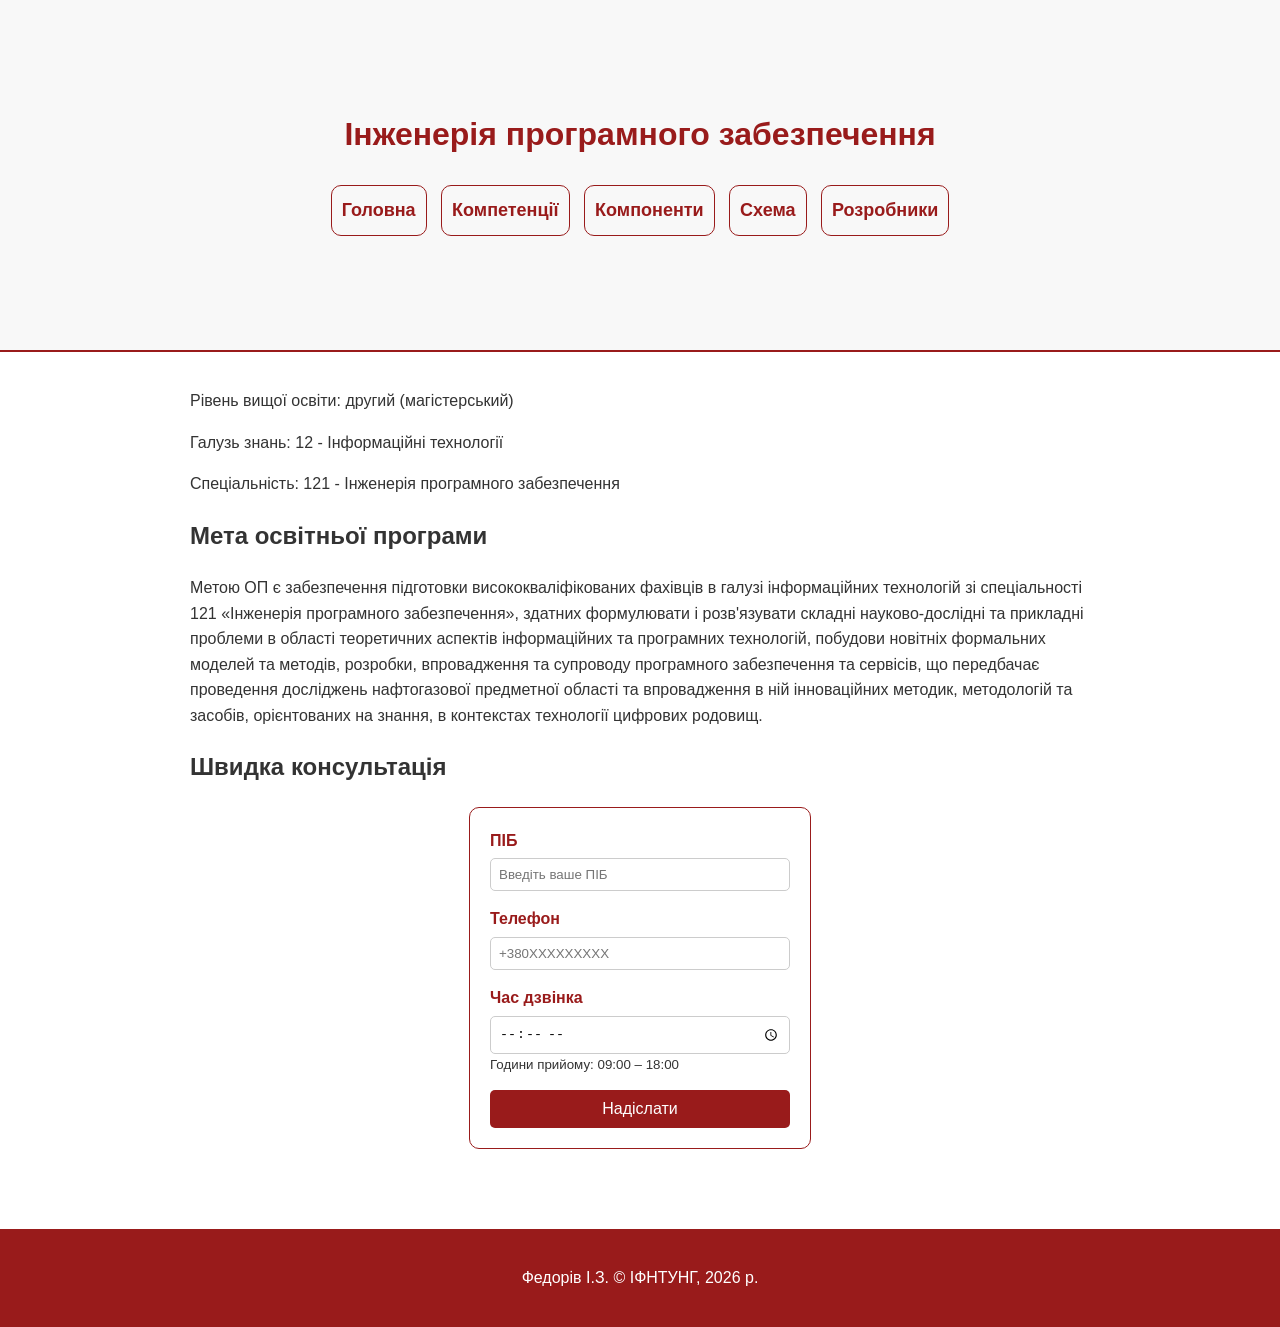
<file: lab4/index.html>
<!DOCTYPE html>
<html>
<head>
    
    <meta charset="utf-8"/>
    <title>Лабораторна робота 4</title>
    <link rel="stylesheet" href="assets/style.css">
</head>
<body>
    <header>
        <h1>Інженерія програмного забезпечення</h1>
        <nav>
            <ul class="navigation">
               <li><a href="./index.html">Головна</a></li>
                <li><a href="./competencies.html">Компетенції</a></li>
                <li><a href="./components.html">Компоненти</a></li>
                <li><a href="./graph.html">Схема</a></li>
                <li><a href="./team.html">Розробники</a></li>
            </ul>
        </nav>
    </header>
    <main class="container">
        <p class="subtitle">Рівень вищої освіти: другий (магістерський)</p>
        <p class="subtitle">Галузь знань: 12 - Інформаційні технології</p>
        <p class="subtitle">Спеціальність: 121 - Інженерія програмного забезпечення</p>

        <h2 id="meta">Мета освітньої програми</h2>
        <p>Метою ОП є забезпечення підготовки висококваліфікованих фахівців в галузі інформаційних технологій зі спеціальності 121 «Інженерія програмного забезпечення», здатних формулювати і розв'язувати складні науково-дослідні та прикладні проблеми в області теоретичних аспектів інформаційних та програмних технологій, побудови новітніх формальних моделей та методів, розробки, впровадження та супроводу програмного забезпечення та сервісів, що передбачає проведення досліджень нафтогазової предметної області та впровадження в ній інноваційних методик, методологій та засобів, орієнтованих на знання, в контекстах технології цифрових родовищ.</p>

        <h2>Швидка консультація</h2>
        <form class="contact-form">
            <div class="form-group">
                <label for="pib">ПІБ</label>
                <input type="text" id="pib" name="pib" placeholder="Введіть ваше ПІБ" required>
            </div>
            <div class="form-group">
                <label for="phone">Телефон</label>
                <input type="tel" id="phone" name="phone" placeholder="+380XXXXXXXXX"
                    pattern="\+380[0-9]{9}" title="Формат: +380XXXXXXXXX" required>
            </div>
            <div class="form-group">
                <label for="calltime">Час дзвінка</label>
                <input type="time" id="calltime" name="calltime" min="09:00" max="18:00" required>
                <small>Години прийому: 09:00 – 18:00</small>
            </div>
            <button type="submit">Надіслати</button>
        </form>
    </main>

    <footer>
        <p>Федорів І.З. © ІФНТУНГ, 2026 р.</p>
    </footer>

</body>
</html>
</file>
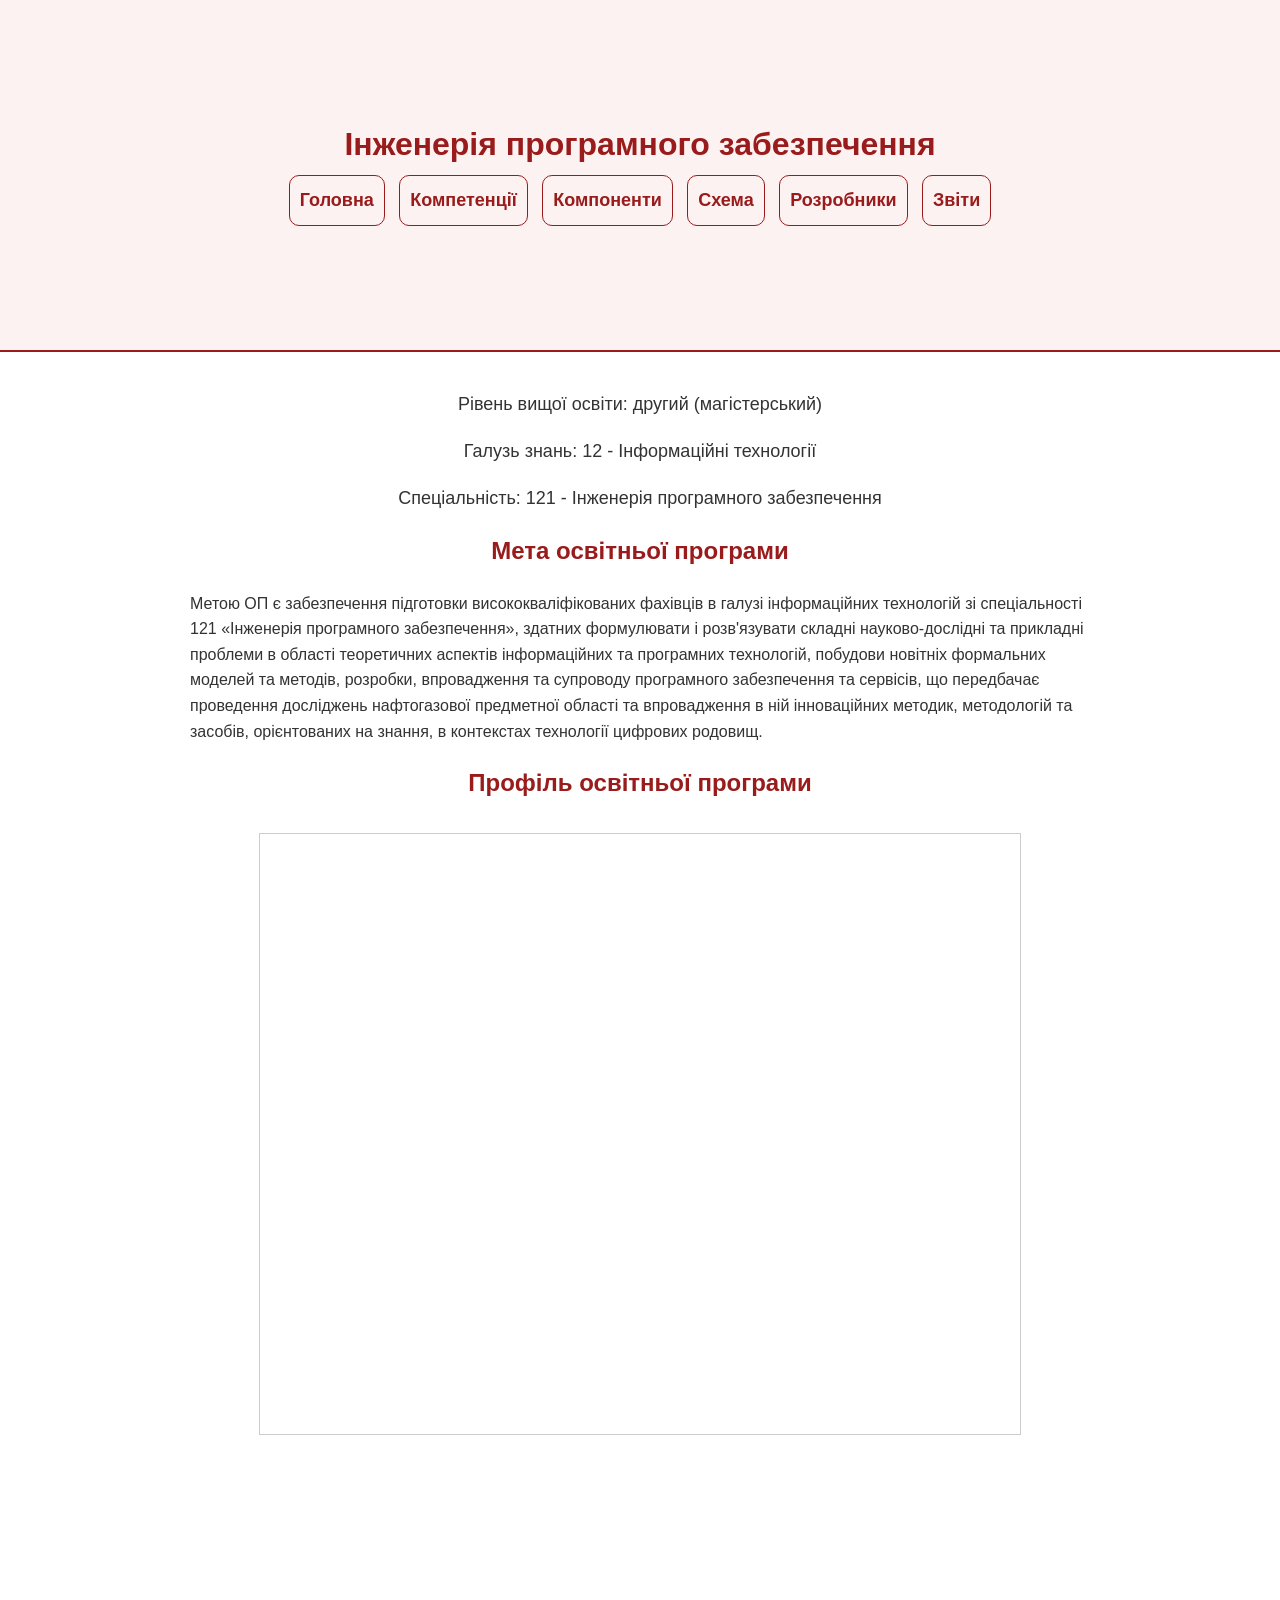
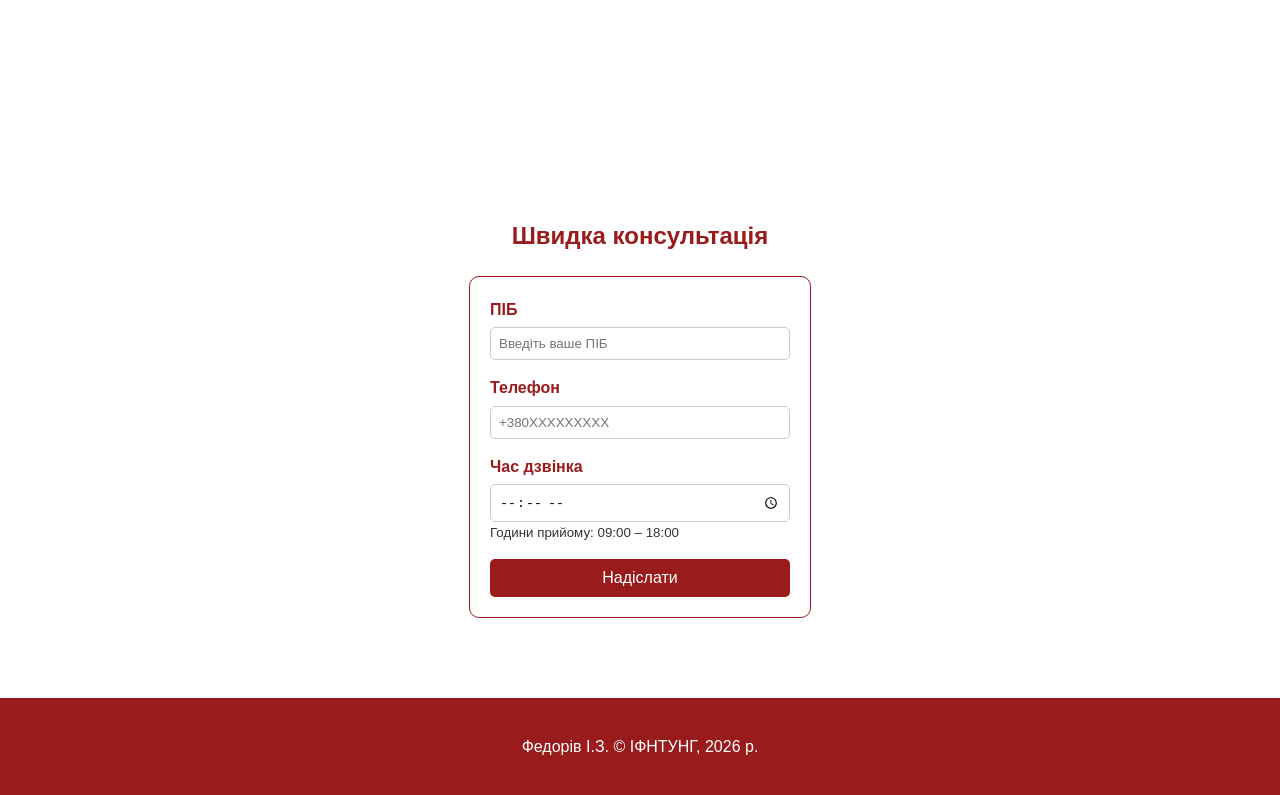
<file: lab5/index.html>
<!DOCTYPE html>
<html>
<head>
    <meta charset="utf-8"/>
    <title>Лабораторна робота 5</title>
    <link rel="stylesheet" href="./assets/style.css">
</head>
<body>
    <header>
        <h1>Інженерія програмного забезпечення</h1>
        <nav>
            <ul class="navigation">
                <li><a href="./index.html">Головна</a></li>
                <li><a href="./competencies.html">Компетенції</a></li>
                <li><a href="./components.html">Компоненти</a></li>
                <li><a href="./graph.html">Схема</a></li>
                <li><a href="./team.html">Розробники</a></li>
                <li><a href="./reports.html">Звіти</a></li>
            </ul>
        </nav>
    </header>
    <main class="container">
        <p class="subtitle">Рівень вищої освіти: другий (магістерський)</p>
        <p class="subtitle">Галузь знань: 12 - Інформаційні технології</p>
        <p class="subtitle">Спеціальність: 121 - Інженерія програмного забезпечення</p>
        <h2 id="meta">Мета освітньої програми</h2>
        <p>Метою ОП є забезпечення підготовки висококваліфікованих фахівців в галузі інформаційних технологій зі спеціальності 121 «Інженерія програмного забезпечення», здатних формулювати і розв'язувати складні науково-дослідні та прикладні проблеми в області теоретичних аспектів інформаційних та програмних технологій, побудови новітніх формальних моделей та методів, розробки, впровадження та супроводу програмного забезпечення та сервісів, що передбачає проведення досліджень нафтогазової предметної області та впровадження в ній інноваційних методик, методологій та засобів, орієнтованих на знання, в контекстах технології цифрових родовищ.</p>
        <h2>Профіль освітньої програми</h2>
        <div class="frame-container">
            <iframe class="frame"
                src="https://drive.google.com/file/d/1exKYX_iMsE10HSFc_SgMNmQdQeIf2hjn/preview"
                description="Профіль освітньої програми ІПЗ">
            </iframe>
        </div>
        <div class="frame-container">
            <iframe width="560" height="315" src="https://www.youtube.com/embed/bVwK8GilNeQ?si=zjGofmvi5b62P3HE " title="YouTube video player" frameborder="0" allow="accelerometer; autoplay; clipboard-write; encrypted-media; gyroscope; picture-in-picture; web-share" referrerpolicy="strict-origin-when-cross-origin" allowfullscreen></iframe>                           
        </div>
        <h2>Швидка консультація</h2>
        <form class="contact-form">
            <div class="form-group">
                <label for="pib">ПІБ</label>
                <input type="text" id="pib" name="pib" placeholder="Введіть ваше ПІБ" required>
            </div>
            <div class="form-group">
                <label for="phone">Телефон</label>
                <input type="tel" id="phone" name="phone" placeholder="+380XXXXXXXXX"
                    pattern="\+380[0-9]{9}" title="Формат: +380XXXXXXXXX" required>
            </div>
            <div class="form-group">
                <label for="calltime">Час дзвінка</label>
                <input type="time" id="calltime" name="calltime" min="09:00" max="18:00" required>
                <small>Години прийому: 09:00 – 18:00</small>
            </div>
            <button type="submit">Надіслати</button>
        </form>
    </main>
    <footer>
        <p>Федорів І.З. © ІФНТУНГ, 2026 р.</p>
    </footer>
</body>
</html>
</file>
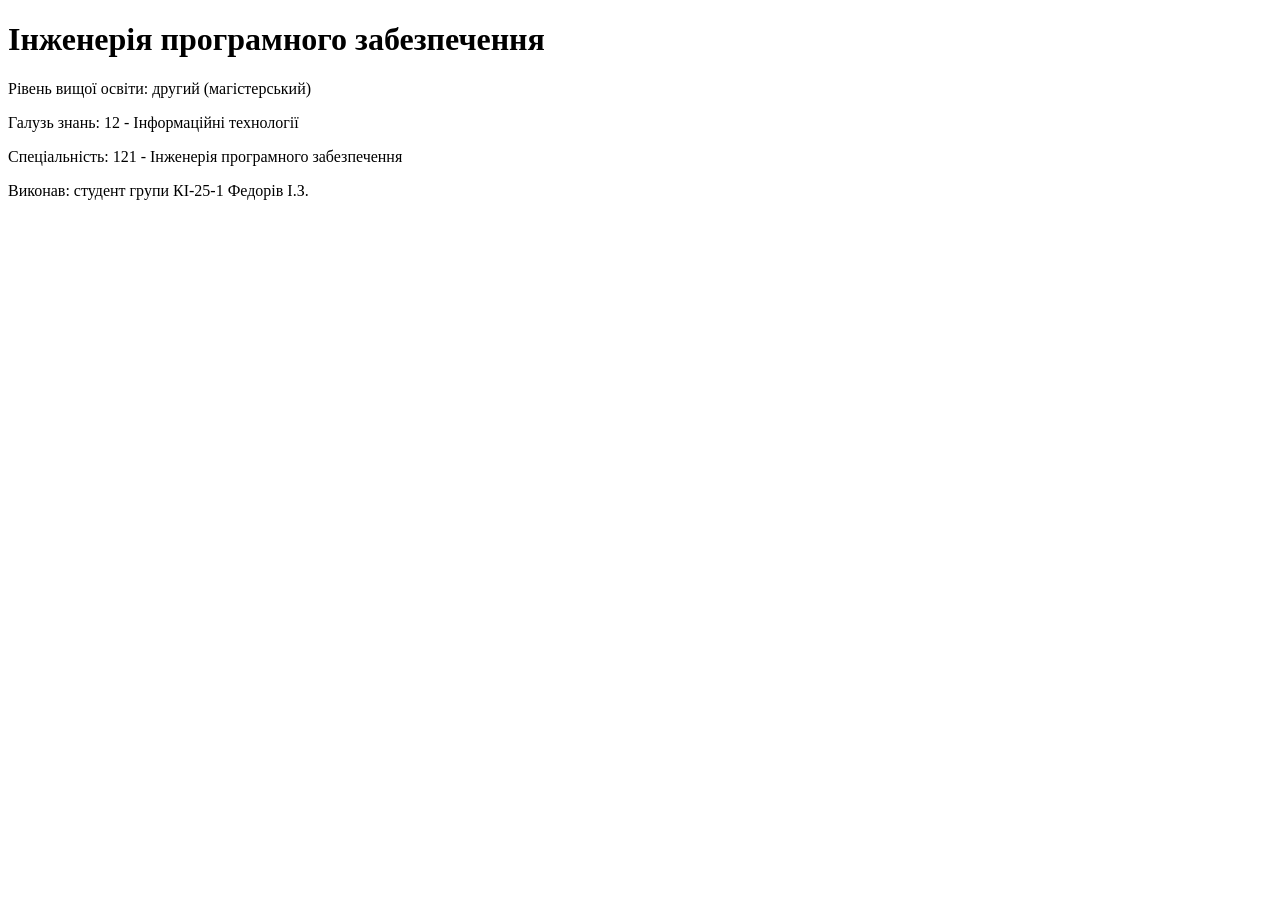
<file: lab1/lab.1.html>
<!DOCTYPE html>
<html>
    <head>
        <title>Лабораторна робота №1</title>
        <meta charset="utf-8"/>
    </head>
    <body>
        <h1>Інженерія програмного забезпечення</h1>
        <p>Рівень вищої освіти: другий (магістерський)</p>
        <p>Галузь знань: 12 - Інформаційні технології</p>
        <p>Спеціальність: 121 - Інженерія програмного забезпечення</p>
        <p>Виконав: студент групи КІ-25-1 Федорів І.З. </p>
    </body>
</html>
</file>
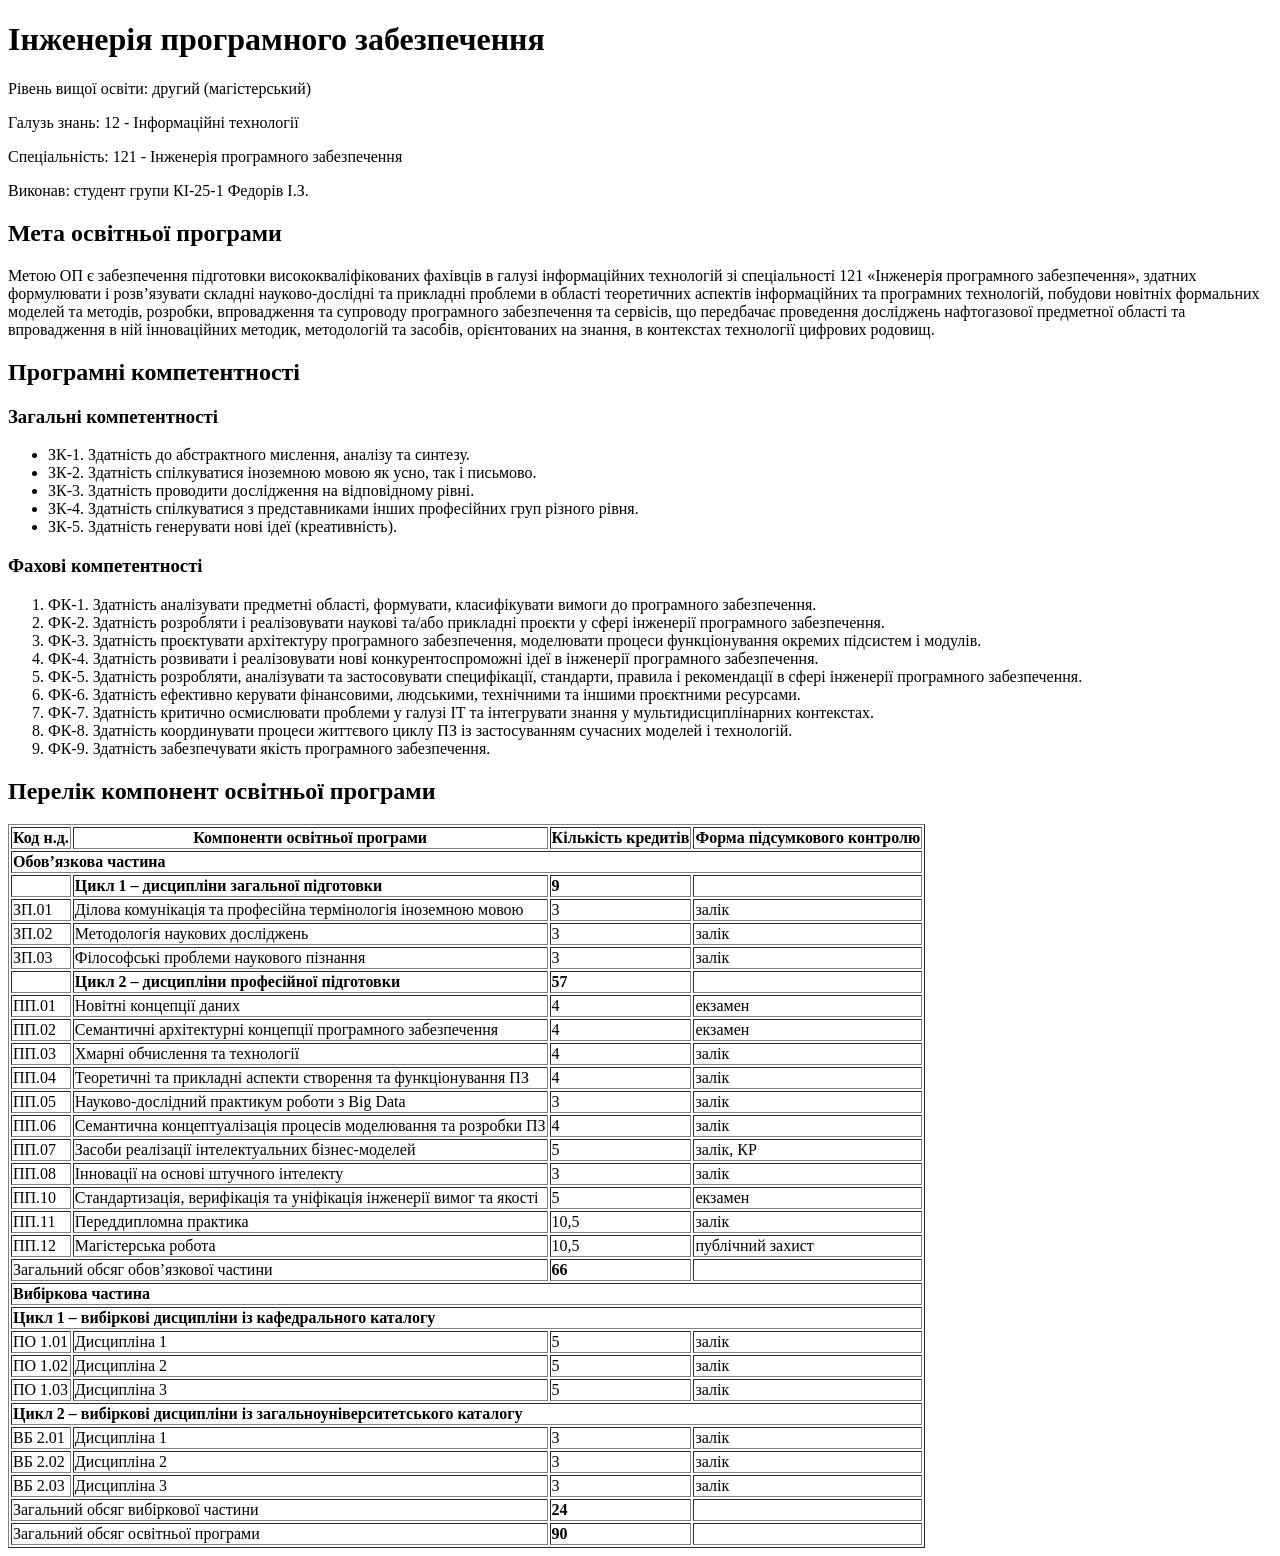
<file: lab2/lab.2.html>
<!DOCTYPE html>
<html>
    <head>
        <title>Лабораторна робота №2</title>
        <meta charset="utf-8"/>
    </head>
    <body>
        <h1>Інженерія програмного забезпечення</h1>
        <p>Рівень вищої освіти: другий (магістерський)</p>
        <p>Галузь знань: 12 - Інформаційні технології</p>
        <p>Спеціальність: 121 - Інженерія програмного забезпечення</p>
        <p>Виконав: студент групи КІ-25-1 Федорів І.З.</p>
    <h2>Мета освітньої програми</h2>
    <p>Метою ОП є забезпечення підготовки висококваліфікованих фахівців в галузі інформаційних технологій зі спеціальності 121 «Інженерія програмного забезпечення», здатних формулювати і розв’язувати складні науково-дослідні та прикладні проблеми в області теоретичних аспектів інформаційних та програмних технологій, побудови новітніх формальних моделей та методів, розробки, впровадження та супроводу програмного забезпечення та сервісів, що передбачає проведення досліджень нафтогазової предметної області та впровадження в ній інноваційних методик, методологій та засобів, орієнтованих на знання, в контекстах технології цифрових родовищ.</p>

    <h2>Програмні компетентності</h2>
    <h3>Загальні компетентності</h3>
    <ul>
        <li>ЗК-1. Здатність до абстрактного мислення, аналізу та синтезу.</li>
        <li>ЗК-2. Здатність спілкуватися іноземною мовою як усно, так і письмово.</li>
        <li>ЗК-3. Здатність проводити дослідження на відповідному рівні.</li>
        <li>ЗК-4. Здатність спілкуватися з представниками інших професійних груп різного рівня.</li>
        <li>ЗК-5. Здатність генерувати нові ідеї (креативність).</li>
    </ul>

    <h3>Фахові компетентності</h3>
    <ol>
        <li>ФК-1. Здатність аналізувати предметні області, формувати, класифікувати вимоги до програмного забезпечення.</li>
        <li>ФК-2. Здатність розробляти і реалізовувати наукові та/або прикладні проєкти у сфері інженерії програмного забезпечення.</li>
        <li>ФК-3. Здатність проєктувати архітектуру програмного забезпечення, моделювати процеси функціонування окремих підсистем і модулів.</li>
        <li>ФК-4. Здатність розвивати і реалізовувати нові конкурентоспроможні ідеї в інженерії програмного забезпечення.</li>
        <li>ФК-5. Здатність розробляти, аналізувати та застосовувати специфікації, стандарти, правила і рекомендації в сфері інженерії програмного забезпечення.</li>
        <li>ФК-6. Здатність ефективно керувати фінансовими, людськими, технічними та іншими проєктними ресурсами.</li>
        <li>ФК-7. Здатність критично осмислювати проблеми у галузі ІТ та інтегрувати знання у мультидисциплінарних контекстах.</li>
        <li>ФК-8. Здатність координувати процеси життєвого циклу ПЗ із застосуванням сучасних моделей і технологій.</li>
        <li>ФК-9. Здатність забезпечувати якість програмного забезпечення.</li>
    </ol>

    <h2>Перелік компонент освітньої програми</h2>
    <table border="1">
        <tr>
            <th>Код н.д.</th>
            <th>Компоненти освітньої програми</th>
            <th>Кількість кредитів</th>
            <th>Форма підсумкового контролю</th>
        </tr>
        <tr><td colspan="4"><b>Обов’язкова частина</b></td></tr>
        <tr>
            <td></td>
            <td><b>Цикл 1 – дисципліни загальної підготовки</b></td>
            <td><b>9</b></td>
            <td></td>
        </tr>
        <tr>
            <td>ЗП.01</td>
            <td>Ділова комунікація та професійна термінологія іноземною мовою</td>
            <td>3</td>
            <td>залік</td>
        </tr>
        <tr>
            <td>ЗП.02</td>
            <td>Методологія наукових досліджень</td>
            <td>3</td>
            <td>залік</td>
        </tr>
        <tr>
            <td>ЗП.03</td>
            <td>Філософські проблеми наукового пізнання</td>
            <td>3</td>
            <td>залік</td>
        </tr>
        <tr>
            <td></td>
            <td><b>Цикл 2 – дисципліни професійної підготовки</b></td>
            <td><b>57</b></td>
            <td></td>
        </tr>
        <tr>
            <td>ПП.01</td>
            <td>Новітні концепції даних</td>
            <td>4</td>
            <td>екзамен</td>
        </tr>
        <tr>
            <td>ПП.02</td>
            <td>Семантичні архітектурні концепції програмного забезпечення</td>
            <td>4</td>
            <td>екзамен</td>
        </tr>
        <tr>
            <td>ПП.03</td>
            <td>Хмарні обчислення та технології</td>
            <td>4</td>
            <td>залік</td>
        </tr>
        <tr>
            <td>ПП.04</td>
            <td>Теоретичні та прикладні аспекти створення та функціонування ПЗ</td>
            <td>4</td>
            <td>залік</td>
        </tr>
        <tr>
            <td>ПП.05</td>
            <td>Науково-дослідний практикум роботи з Big Data</td>
            <td>3</td>
            <td>залік</td>
        </tr>
        <tr>
            <td>ПП.06</td>
            <td>Семантична концептуалізація процесів моделювання та розробки ПЗ</td>
            <td>4</td>
            <td>залік</td>
        </tr>
        <tr>
            <td>ПП.07</td>
            <td>Засоби реалізації інтелектуальних бізнес-моделей</td>
            <td>5</td>
            <td>залік, КР</td>
        </tr>
        <tr>
            <td>ПП.08</td>
            <td>Інновації на основі штучного інтелекту</td>
            <td>3</td>
            <td>залік</td>
        </tr>
        <tr>
            <td>ПП.10</td>
            <td>Стандартизація, верифікація та уніфікація інженерії вимог та якості</td>
            <td>5</td>
            <td>екзамен</td>
        </tr>
        <tr>
            <td>ПП.11</td>
            <td>Переддипломна практика</td>
            <td>10,5</td>
            <td>залік</td>
        </tr>
        <tr>
            <td>ПП.12</td>
            <td>Магістерська робота</td>
            <td>10,5</td>
            <td>публічний захист</td>
        </tr>
        <tr>
            <td colspan="2">Загальний обсяг обов’язкової частини
                                <td><b>66</b></td>
                <td></td>
            </tr>
            <tr><td colspan="4"><b>Вибіркова частина</b></td></tr>
            <tr><td colspan="4"><b>Цикл 1 – вибіркові дисципліни із кафедрального каталогу</b></td></tr>
            <tr>
                <td>ПО 1.01</td>
                <td>Дисципліна 1</td>
                <td>5</td>
                <td>залік</td>
            </tr>
            <tr>
                <td>ПО 1.02</td>
                <td>Дисципліна 2</td>
                <td>5</td>
                <td>залік</td>
            </tr>
            <tr>
                <td>ПО 1.03</td>
                <td>Дисципліна 3</td>
                <td>5</td>
                <td>залік</td>
            </tr>
            <tr><td colspan="4"><b>Цикл 2 – вибіркові дисципліни із загальноуніверситетського каталогу</b></td></tr>
            <tr>
                <td>ВБ 2.01</td>
                <td>Дисципліна 1</td>
                <td>3</td>
                <td>залік</td>
            </tr>
            <tr>
                <td>ВБ 2.02</td>
                <td>Дисципліна 2</td>
                <td>3</td>
                <td>залік</td>
            </tr>
            <tr>
                <td>ВБ 2.03</td>
                <td>Дисципліна 3</td>
                <td>3</td>
                <td>залік</td>
            </tr>
            <tr>
                <td colspan="2">Загальний обсяг вибіркової частини</td>
                <td><b>24</b></td>
                <td></td>
            </tr>
            <tr>
                <td colspan="2">Загальний обсяг освітньої програми</td>
                <td><b>90</b></td>
                <td></td>
            </tr>
        </table>
    </body>
</html>
</file>
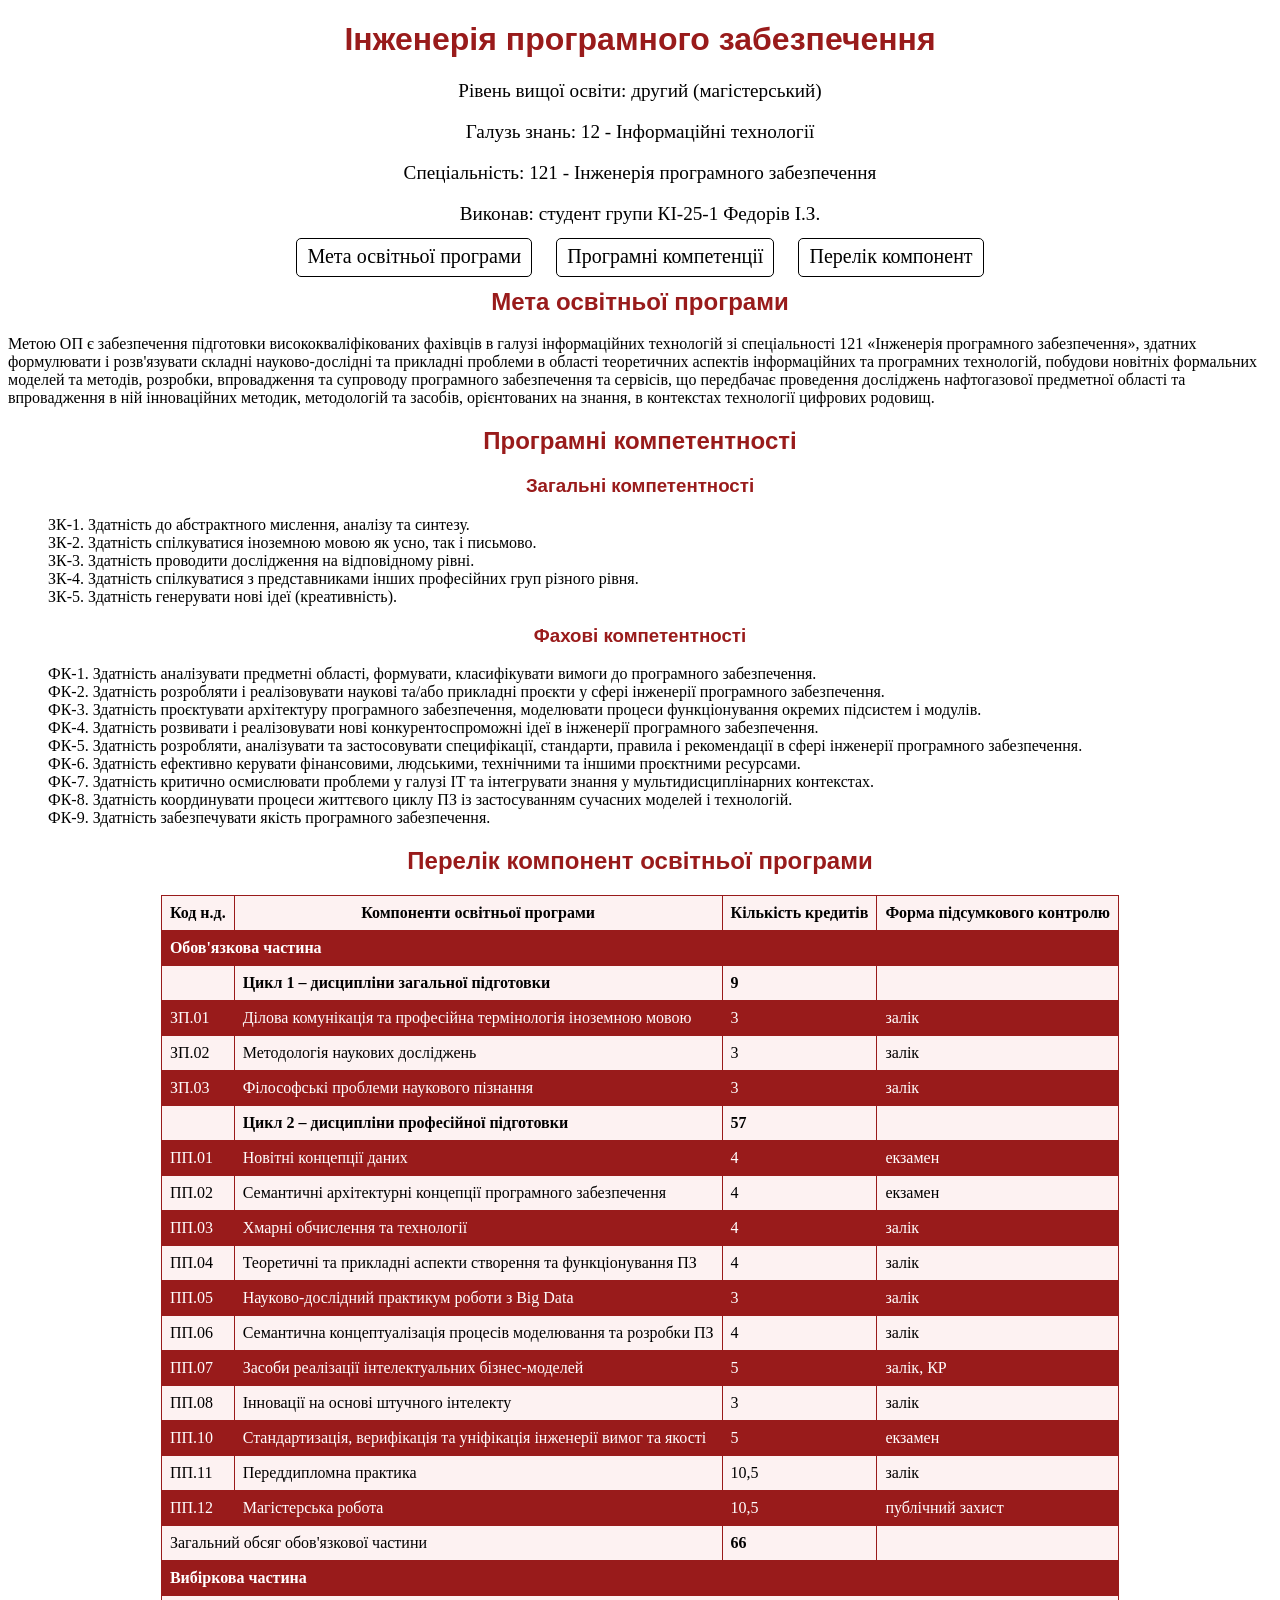
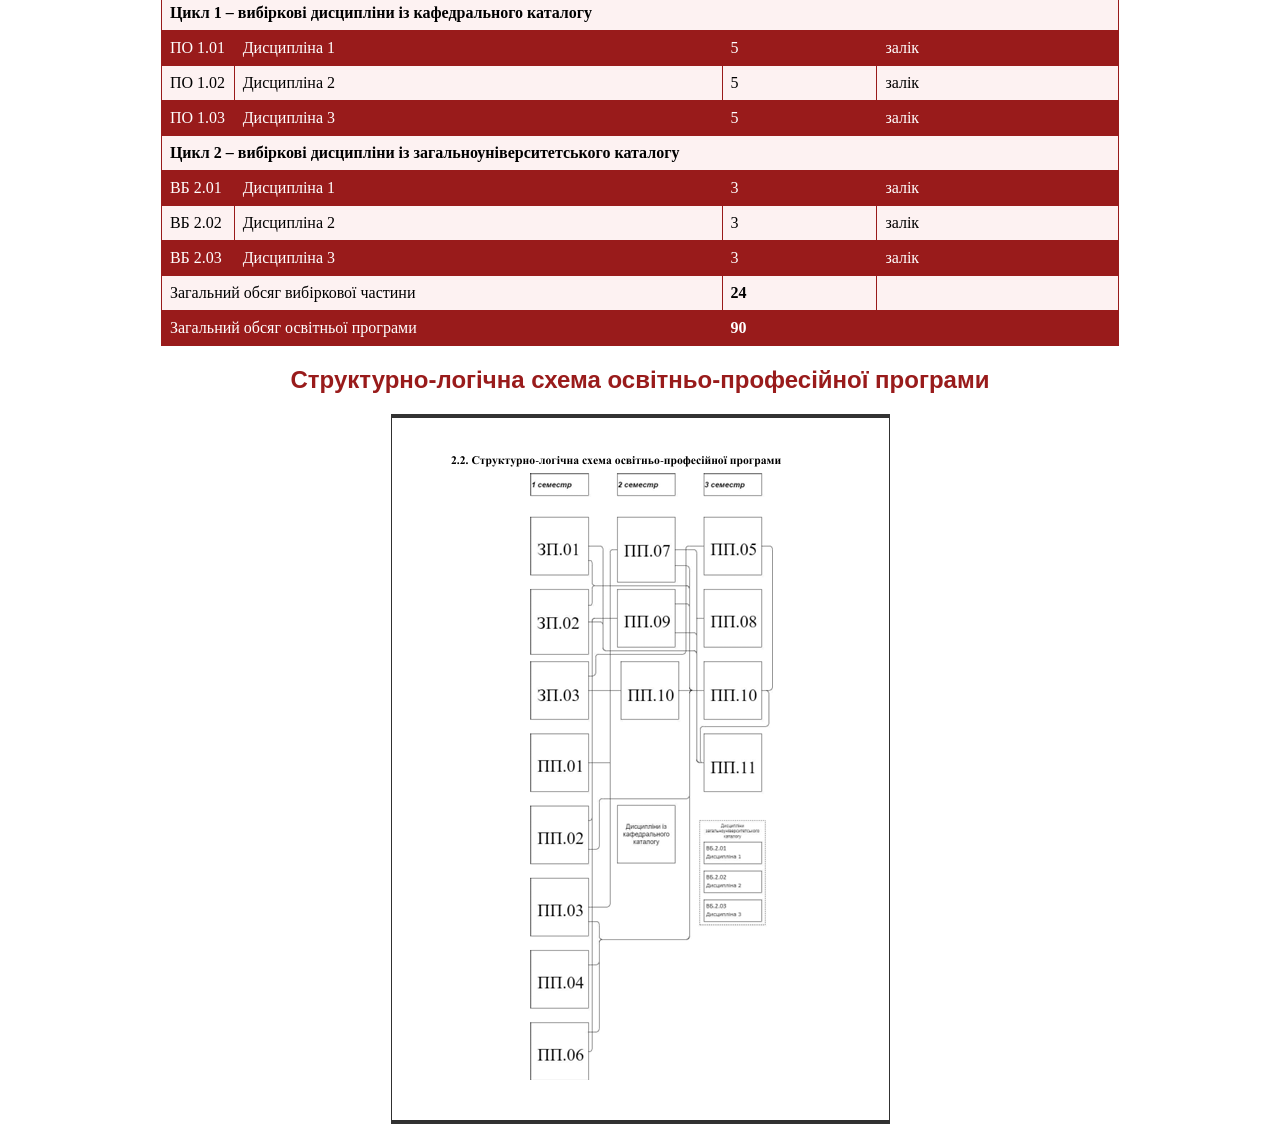
<file: lab3/lab3.html>
<!DOCTYPE html>
<html>
<head>
    <title>Лабораторна робота №2</title>
    <meta charset="utf-8"/>
    <link rel="stylesheet" href="style.css">
</head>
<body>

    <h1>Інженерія програмного забезпечення</h1>

    <p class="subtitle">Рівень вищої освіти: другий (магістерський)</p>
    <p class="subtitle">Галузь знань: 12 - Інформаційні технології</p>
    <p class="subtitle">Спеціальність: 121 - Інженерія програмного забезпечення</p>
    <p class="subtitle">Виконав: студент групи КІ-25-1 Федорів І.З.</p>

    <nav>
        <ul class="navigation">
            <li><a href="#meta">Мета освітньої програми</a></li>
            <li><a href="#competencies">Програмні компетенції</a></li>
            <li><a href="#components">Перелік компонент</a></li>
        </ul>
    </nav>

    <h2 id="meta">Мета освітньої програми</h2>
    <p>Метою ОП є забезпечення підготовки висококваліфікованих фахівців в галузі інформаційних технологій зі спеціальності 121 «Інженерія програмного забезпечення», здатних формулювати і розв'язувати складні науково-дослідні та прикладні проблеми в області теоретичних аспектів інформаційних та програмних технологій, побудови новітніх формальних моделей та методів, розробки, впровадження та супроводу програмного забезпечення та сервісів, що передбачає проведення досліджень нафтогазової предметної області та впровадження в ній інноваційних методик, методологій та засобів, орієнтованих на знання, в контекстах технології цифрових родовищ.</p>

    <h2 id="competencies">Програмні компетентності</h2>
    <h3>Загальні компетентності</h3>
    <ul>
        <li>ЗК-1. Здатність до абстрактного мислення, аналізу та синтезу.</li>
        <li>ЗК-2. Здатність спілкуватися іноземною мовою як усно, так і письмово.</li>
        <li>ЗК-3. Здатність проводити дослідження на відповідному рівні.</li>
        <li>ЗК-4. Здатність спілкуватися з представниками інших професійних груп різного рівня.</li>
        <li>ЗК-5. Здатність генерувати нові ідеї (креативність).</li>
    </ul>

    <h3>Фахові компетентності</h3>
    <ol>
        <li>ФК-1. Здатність аналізувати предметні області, формувати, класифікувати вимоги до програмного забезпечення.</li>
        <li>ФК-2. Здатність розробляти і реалізовувати наукові та/або прикладні проєкти у сфері інженерії програмного забезпечення.</li>
        <li>ФК-3. Здатність проєктувати архітектуру програмного забезпечення, моделювати процеси функціонування окремих підсистем і модулів.</li>
        <li>ФК-4. Здатність розвивати і реалізовувати нові конкурентоспроможні ідеї в інженерії програмного забезпечення.</li>
        <li>ФК-5. Здатність розробляти, аналізувати та застосовувати специфікації, стандарти, правила і рекомендації в сфері інженерії програмного забезпечення.</li>
        <li>ФК-6. Здатність ефективно керувати фінансовими, людськими, технічними та іншими проєктними ресурсами.</li>
        <li>ФК-7. Здатність критично осмислювати проблеми у галузі ІТ та інтегрувати знання у мультидисциплінарних контекстах.</li>
        <li>ФК-8. Здатність координувати процеси життєвого циклу ПЗ із застосуванням сучасних моделей і технологій.</li>
        <li>ФК-9. Здатність забезпечувати якість програмного забезпечення.</li>
    </ol>

    <h2 id="components">Перелік компонент освітньої програми</h2>
    <table class="components-table">
        <tr>
            <th>Код н.д.</th>
            <th>Компоненти освітньої програми</th>
            <th>Кількість кредитів</th>
            <th>Форма підсумкового контролю</th>
        </tr>
        <tr><td colspan="4"><b>Обов'язкова частина</b></td></tr>
        <tr>
            <td></td>
            <td><b>Цикл 1 – дисципліни загальної підготовки</b></td>
            <td><b>9</b></td>
            <td></td>
        </tr>
        <tr>
            <td>ЗП.01</td>
            <td>Ділова комунікація та професійна термінологія іноземною мовою</td>
            <td>3</td>
            <td>залік</td>
        </tr>
        <tr>
            <td>ЗП.02</td>
            <td>Методологія наукових досліджень</td>
            <td>3</td>
            <td>залік</td>
        </tr>
        <tr>
            <td>ЗП.03</td>
            <td>Філософські проблеми наукового пізнання</td>
            <td>3</td>
            <td>залік</td>
        </tr>
        <tr>
            <td></td>
            <td><b>Цикл 2 – дисципліни професійної підготовки</b></td>
            <td><b>57</b></td>
            <td></td>
        </tr>
        <tr>
            <td>ПП.01</td>
            <td>Новітні концепції даних</td>
            <td>4</td>
            <td>екзамен</td>
        </tr>
        <tr>
            <td>ПП.02</td>
            <td>Семантичні архітектурні концепції програмного забезпечення</td>
            <td>4</td>
            <td>екзамен</td>
        </tr>
        <tr>
            <td>ПП.03</td>
            <td>Хмарні обчислення та технології</td>
            <td>4</td>
            <td>залік</td>
        </tr>
        <tr>
            <td>ПП.04</td>
            <td>Теоретичні та прикладні аспекти створення та функціонування ПЗ</td>
            <td>4</td>
            <td>залік</td>
        </tr>
        <tr>
            <td>ПП.05</td>
            <td>Науково-дослідний практикум роботи з Big Data</td>
            <td>3</td>
            <td>залік</td>
        </tr>
        <tr>
            <td>ПП.06</td>
            <td>Семантична концептуалізація процесів моделювання та розробки ПЗ</td>
            <td>4</td>
            <td>залік</td>
        </tr>
        <tr>
            <td>ПП.07</td>
            <td>Засоби реалізації інтелектуальних бізнес-моделей</td>
            <td>5</td>
            <td>залік, КР</td>
        </tr>
        <tr>
            <td>ПП.08</td>
            <td>Інновації на основі штучного інтелекту</td>
            <td>3</td>
            <td>залік</td>
        </tr>
        <tr>
            <td>ПП.10</td>
            <td>Стандартизація, верифікація та уніфікація інженерії вимог та якості</td>
            <td>5</td>
            <td>екзамен</td>
        </tr>
        <tr>
            <td>ПП.11</td>
            <td>Переддипломна практика</td>
            <td>10,5</td>
            <td>залік</td>
        </tr>
        <tr>
            <td>ПП.12</td>
            <td>Магістерська робота</td>
            <td>10,5</td>
            <td>публічний захист</td>
        </tr>
        <tr>
            <td colspan="2">Загальний обсяг обов'язкової частини</td>
            <td><b>66</b></td>
            <td></td>
        </tr>
        <tr><td colspan="4"><b>Вибіркова частина</b></td></tr>
        <tr><td colspan="4"><b>Цикл 1 – вибіркові дисципліни із кафедрального каталогу</b></td></tr>
        <tr>
            <td>ПО 1.01</td>
            <td>Дисципліна 1</td>
            <td>5</td>
            <td>залік</td>
        </tr>
        <tr>
            <td>ПО 1.02</td>
            <td>Дисципліна 2</td>
            <td>5</td>
            <td>залік</td>
        </tr>
        <tr>
            <td>ПО 1.03</td>
            <td>Дисципліна 3</td>
            <td>5</td>
            <td>залік</td>
        </tr>
        <tr><td colspan="4"><b>Цикл 2 – вибіркові дисципліни із загальноуніверситетського каталогу</b></td></tr>
        <tr>
            <td>ВБ 2.01</td>
            <td>Дисципліна 1</td>
            <td>3</td>
            <td>залік</td>
        </tr>
        <tr>
            <td>ВБ 2.02</td>
            <td>Дисципліна 2</td>
            <td>3</td>
            <td>залік</td>
        </tr>
        <tr>
            <td>ВБ 2.03</td>
            <td>Дисципліна 3</td>
            <td>3</td>
            <td>залік</td>
        </tr>
        <tr>
            <td colspan="2">Загальний обсяг вибіркової частини</td>
            <td><b>24</b></td>
            <td></td>
        </tr>
        <tr>
            <td colspan="2">Загальний обсяг освітньої програми</td>
            <td><b>90</b></td>
            <td></td>
        </tr>
    </table>

    <h2>Структурно-логічна схема освітньо-професійної програми</h2>
    <div class="image-container">
        <img src="image.png" alt="Структурно-логічна схема">
    </div>

</body>
</html>
</file>
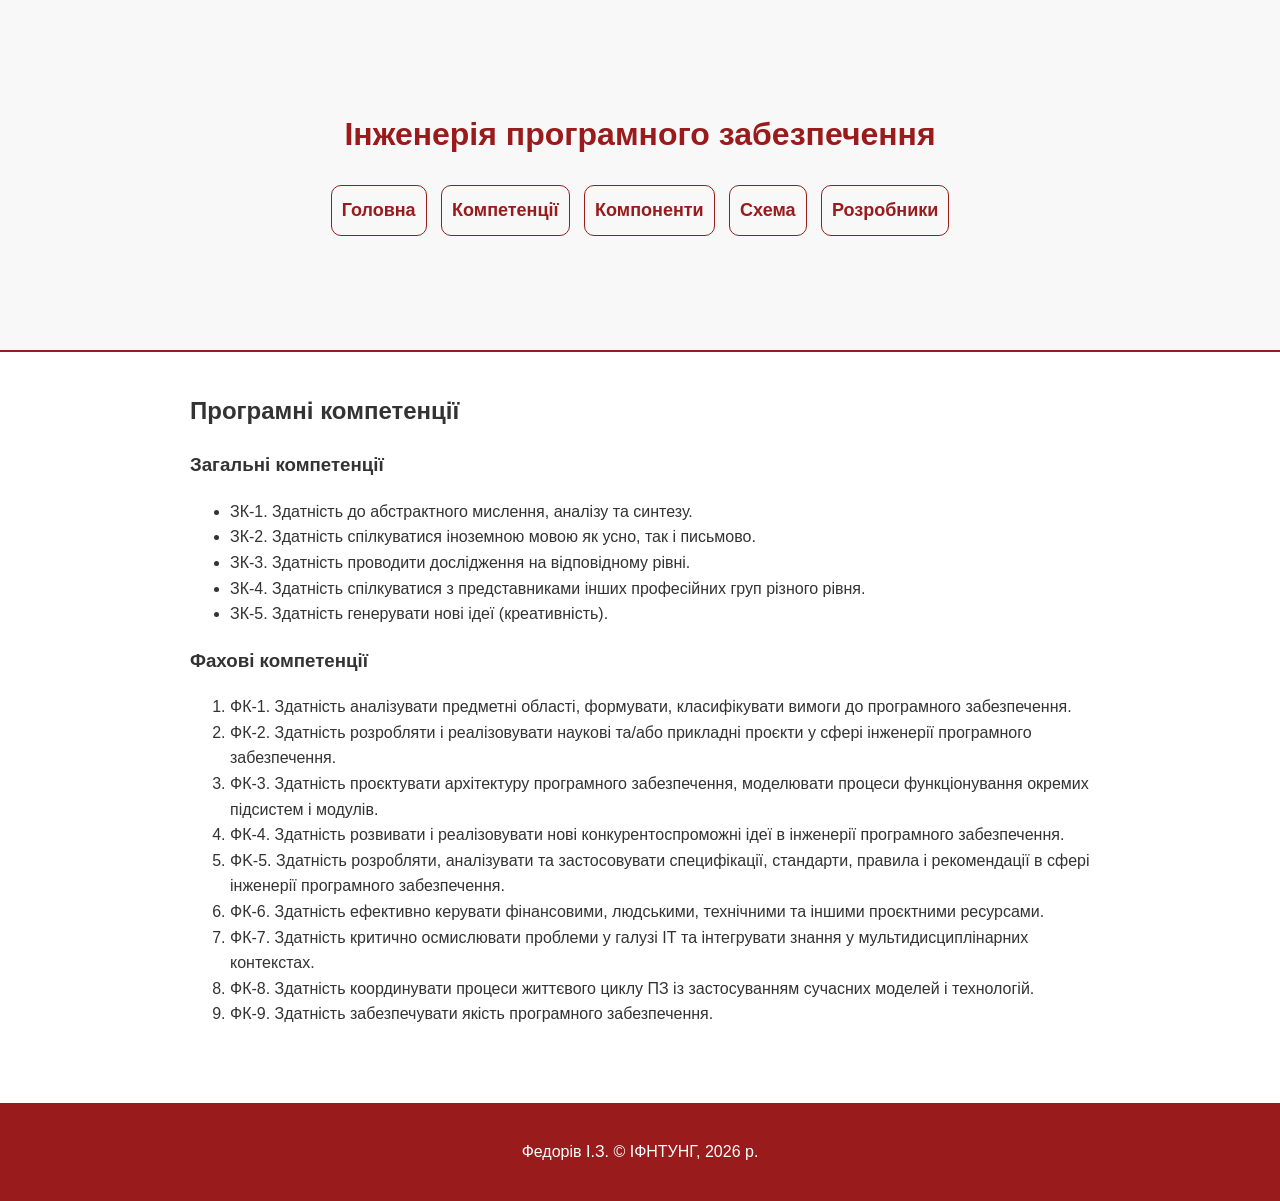
<file: lab4/competencies.html>
<!DOCTYPE html>
<html>
<head>
     <meta charset="utf-8"/>
    <title>Програмні компетенції</title>
    <link rel="stylesheet" type="text/css" href="assets/style.css">
</head>
<body>

    <header>
        <h1>Інженерія програмного забезпечення</h1>
        <nav>
            <ul class="navigation">
               <li><a href="./index.html">Головна</a></li>
                <li><a href="./competencies.html">Компетенції</a></li>
                <li><a href="./components.html">Компоненти</a></li>
                <li><a href="./graph.html">Схема</a></li>
                <li><a href="./team.html">Розробники</a></li>
            </ul>
        </nav>
    </header>

    <main class="container">
        <h2 id="competencies">Програмні компетенції</h2>
        <h3>Загальні компетенції</h3>
        <ul class="general-competencies">
            <li>ЗК-1. Здатність до абстрактного мислення, аналізу та синтезу.</li>
            <li>ЗК-2. Здатність спілкуватися іноземною мовою як усно, так і письмово.</li>
            <li>ЗК-3. Здатність проводити дослідження на відповідному рівні.</li>
            <li>ЗК-4. Здатність спілкуватися з представниками інших професійних груп різного рівня.</li>
            <li>ЗК-5. Здатність генерувати нові ідеї (креативність).
        </ul>

        <h3>Фахові компетенції</h3>
        <ol class="spec-competencies">
            <li>ФК-1. Здатність аналізувати предметні області, формувати, класифікувати вимоги до програмного забезпечення.</li>
            <li>ФК-2. Здатність розробляти і реалізовувати наукові та/або прикладні проєкти у сфері інженерії програмного забезпечення.</li>
            <li>ФК-3. Здатність проєктувати архітектуру програмного забезпечення, моделювати процеси функціонування окремих підсистем і модулів.</li>
            <li>ФК-4. Здатність розвивати і реалізовувати нові конкурентоспроможні ідеї в інженерії програмного забезпечення.</li>
            <li>ФK-5. Здатність розробляти, аналізувати та застосовувати специфікації, стандарти, правила і рекомендації в сфері інженерії програмного забезпечення.</li>
            <li>ФК-6. Здатність ефективно керувати фінансовими, людськими, технічними та іншими проєктними ресурсами.</li>
            <li>ФК-7. Здатність критично осмислювати проблеми у галузі ІТ та інтегрувати знання у мультидисциплінарних контекстах.</li>
            <li>ФК-8. Здатність координувати процеси життєвого циклу ПЗ із застосуванням сучасних моделей і технологій.</li>
            <li>ФК-9. Здатність забезпечувати якість програмного забезпечення.</li>
        </ol>
    </main>

    <footer>
        <p>Федорів І.З. © ІФНТУНГ, 2026 р.</p>
    </footer>
  </body>
</html>
</file>
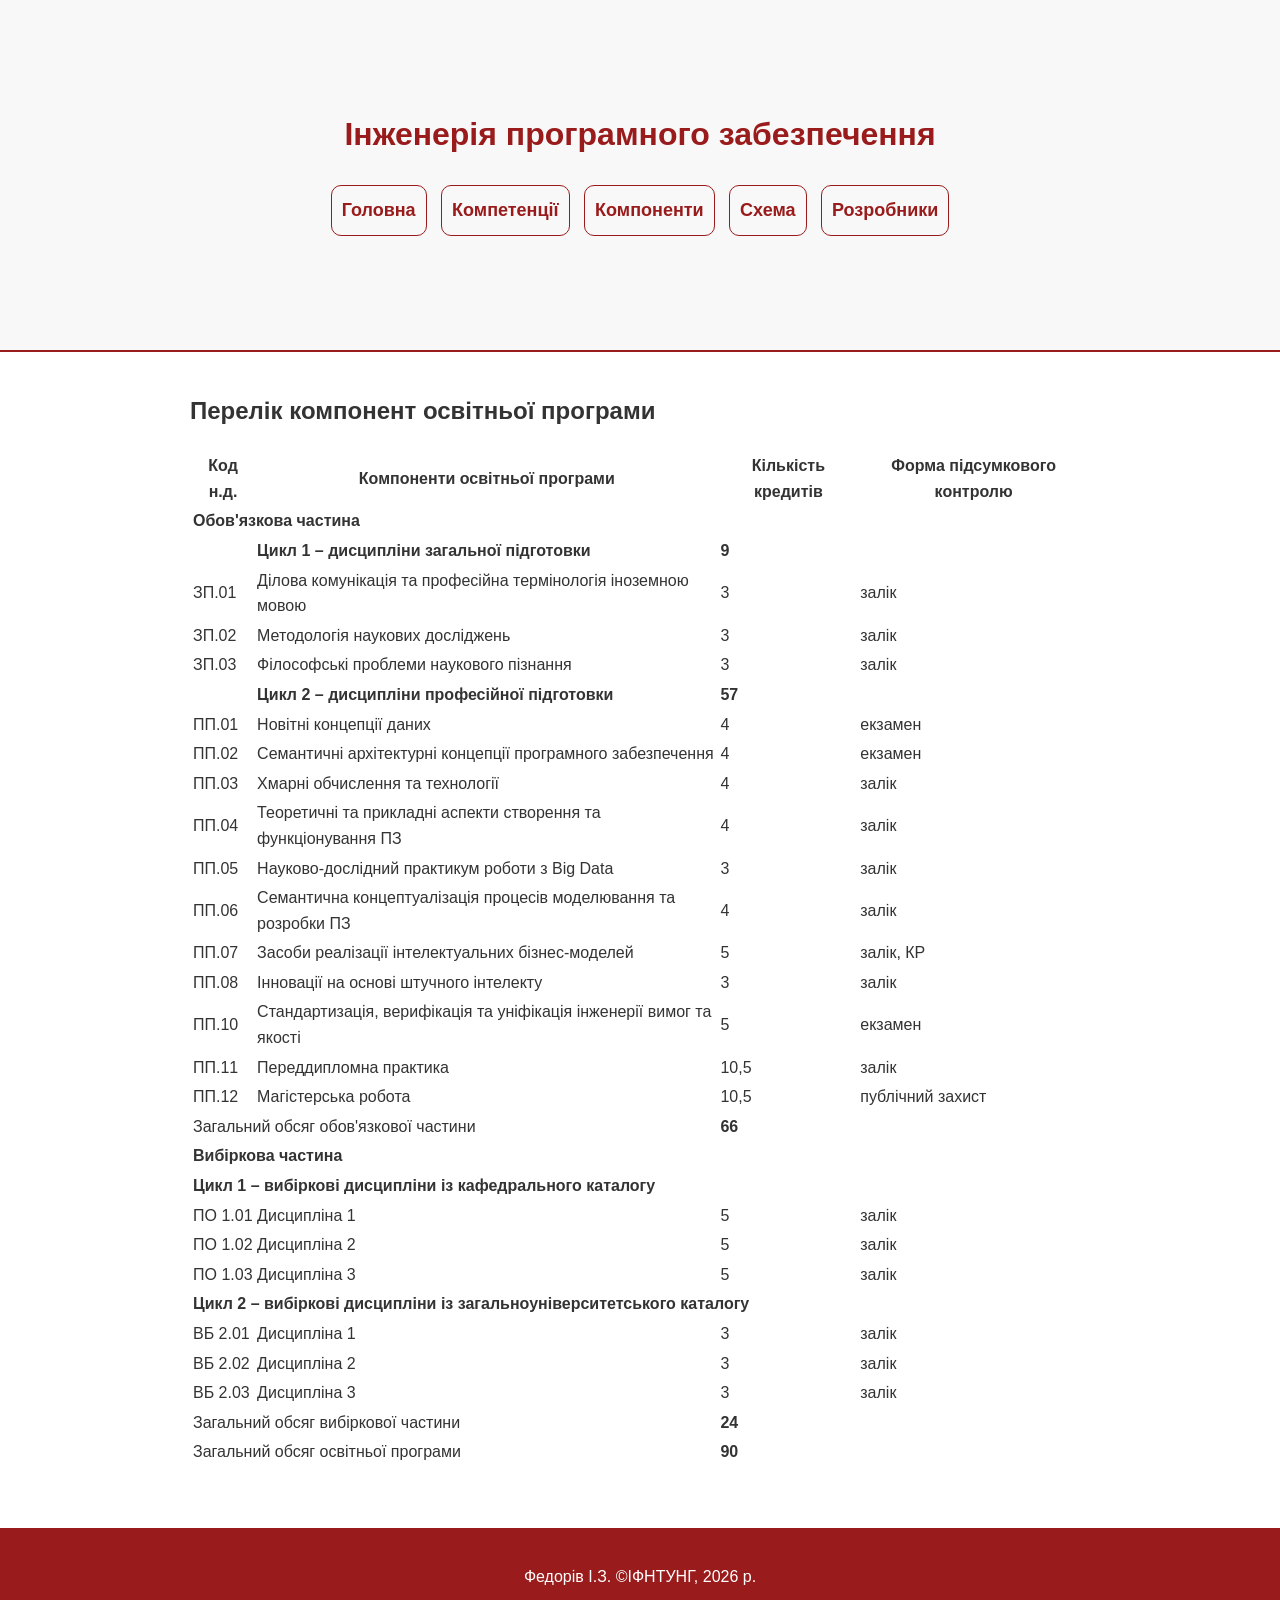
<file: lab4/components.html>
<!DOCTYPE html>
<html>
<head>
    <meta charset="utf-8">
    <title>Лабораторна робота 4</title>
    <link rel="stylesheet" type="text/css" href="assets/style.css">
</head>
<body>

    <header>
        <h1>Інженерія програмного забезпечення</h1>
        <nav>
           <ul class="navigation">
               <li><a href="./index.html">Головна</a></li>
                <li><a href="./competencies.html">Компетенції</a></li>
                <li><a href="./components.html">Компоненти</a></li>
                <li><a href="./graph.html">Схема</a></li>
                <li><a href="./team.html">Розробники</a></li>
            </ul>
        </nav>
    </header>
    <main class="container">
        <h2 id="components">Перелік компонент освітньої програми</h2>
        <table class="components-table">
            <tr>
                <th>Код н.д.</th>
                <th>Компоненти освітньої програми</th>
                <th>Кількість кредитів</th>
                <th>Форма підсумкового контролю</th>
            </tr>
            <tr><td colspan="4"><b>Обов'язкова частина</b></td></tr>
            <tr>
                <td></td>
                <td><b>Цикл 1 – дисципліни загальної підготовки</b></td>
                <td><b>9</b></td>
                <td></td>
            </tr>
            <tr>
                <td>ЗП.01</td>
                <td>Ділова комунікація та професійна термінологія іноземною мовою</td>
                <td>3</td>
                <td>залік</td>
            </tr>
            <tr>
                <td>ЗП.02</td>
                <td>Методологія наукових досліджень</td>
                <td>3</td>
                <td>залік</td>
            </tr>
            <tr>
                <td>ЗП.03</td>
                <td>Філософські проблеми наукового пізнання</td>
                <td>3</td>
                <td>залік</td>
            </tr>
            <tr>
                <td></td>
                <td><b>Цикл 2 – дисципліни професійної підготовки</b></td>
                <td><b>57</b></td>
                <td></td>
            </tr>
            <tr>
                <td>ПП.01</td>
                <td>Новітні концепції даних</td>
                <td>4</td>
                <td>екзамен</td>
            </tr>
            <tr>
                <td>ПП.02</td>
                <td>Семантичні архітектурні концепції програмного забезпечення</td>
                <td>4</td>
                <td>екзамен</td>
            </tr>
            <tr>
                <td>ПП.03</td>
                <td>Хмарні обчислення та технології</td>
                <td>4</td>
                <td>залік</td>
            </tr>
            <tr>
                <td>ПП.04</td>
                <td>Теоретичні та прикладні аспекти створення та функціонування ПЗ</td>
                <td>4</td>
                <td>залік</td>
            </tr>
            <tr>
                <td>ПП.05</td>
                <td>Науково-дослідний практикум роботи з Big Data</td>
                <td>3</td>
                <td>залік</td>
            </tr>
            <tr>
                <td>ПП.06</td>
                <td>Семантична концептуалізація процесів моделювання та розробки ПЗ</td>
                <td>4</td>
                <td>залік</td>
            </tr>
            <tr>
                <td>ПП.07</td>
                <td>Засоби реалізації інтелектуальних бізнес-моделей</td>
                <td>5</td>
                <td>залік, КР</td>
            </tr>
            <tr>
                <td>ПП.08</td>
                <td>Інновації на основі штучного інтелекту</td>
                <td>3</td>
                <td>залік</td>
            </tr>
            <tr>
                <td>ПП.10</td>
                <td>Стандартизація, верифікація та уніфікація інженерії вимог та якості</td>
                <td>5</td>
                <td>екзамен</td>
            </tr>
            <tr>
                <td>ПП.11</td>
                <td>Переддипломна практика</td>
                <td>10,5</td>
                <td>залік</td>
            </tr>
            <tr>
                <td>ПП.12</td>
                <td>Магістерська робота</td>
                <td>10,5</td>
                <td>публічний захист</td>
            </tr>
            <tr>
                <td colspan="2">Загальний обсяг обов'язкової частини</td>
                <td><b>66</b></td>
                <td></td>
            </tr>
            <tr><td colspan="4"><b>Вибіркова частина</b></td></tr>
            <tr><td colspan="4"><b>Цикл 1 – вибіркові дисципліни із кафедрального каталогу</b></td></tr>
            <tr>
                <td>ПО 1.01</td>
                <td>Дисципліна 1</td>
                <td>5</td>
                <td>залік</td>
            </tr>
            <tr>
                <td>ПО 1.02</td>
                <td>Дисципліна 2</td>
                <td>5</td>
                <td>залік</td>
            </tr>
            <tr>
                <td>ПО 1.03</td>
                <td>Дисципліна 3</td>
                <td>5</td>
                <td>залік</td>
            </tr>
            <tr><td colspan="4"><b>Цикл 2 – вибіркові дисципліни із загальноуніверситетського каталогу</b></td></tr>
            <tr>
                <td>ВБ 2.01</td>
                <td>Дисципліна 1</td>
                <td>3</td>
                <td>залік</td>
            </tr>
            <tr>
                <td>ВБ 2.02</td>
                <td>Дисципліна 2</td>
                <td>3</td>
                <td>залік</td>
            </tr>
            <tr>
                <td>ВБ 2.03</td>
                <td>Дисципліна 3</td>
                <td>3</td>
                <td>залік</td>
            </tr>
            <tr>
                <td colspan="2">Загальний обсяг вибіркової частини</td>
                <td><b>24</b></td>
                <td></td>
            </tr>
            <tr>
                <td colspan="2">Загальний обсяг освітньої програми</td>
                <td><b>90</b></td>
                <td></td>
            </tr>
        </table>
    </main>

    <footer>
        <p>Федорів І.З. ©ІФНТУНГ, 2026 р.</p>
    </footer>
</body>
</html>
</file>
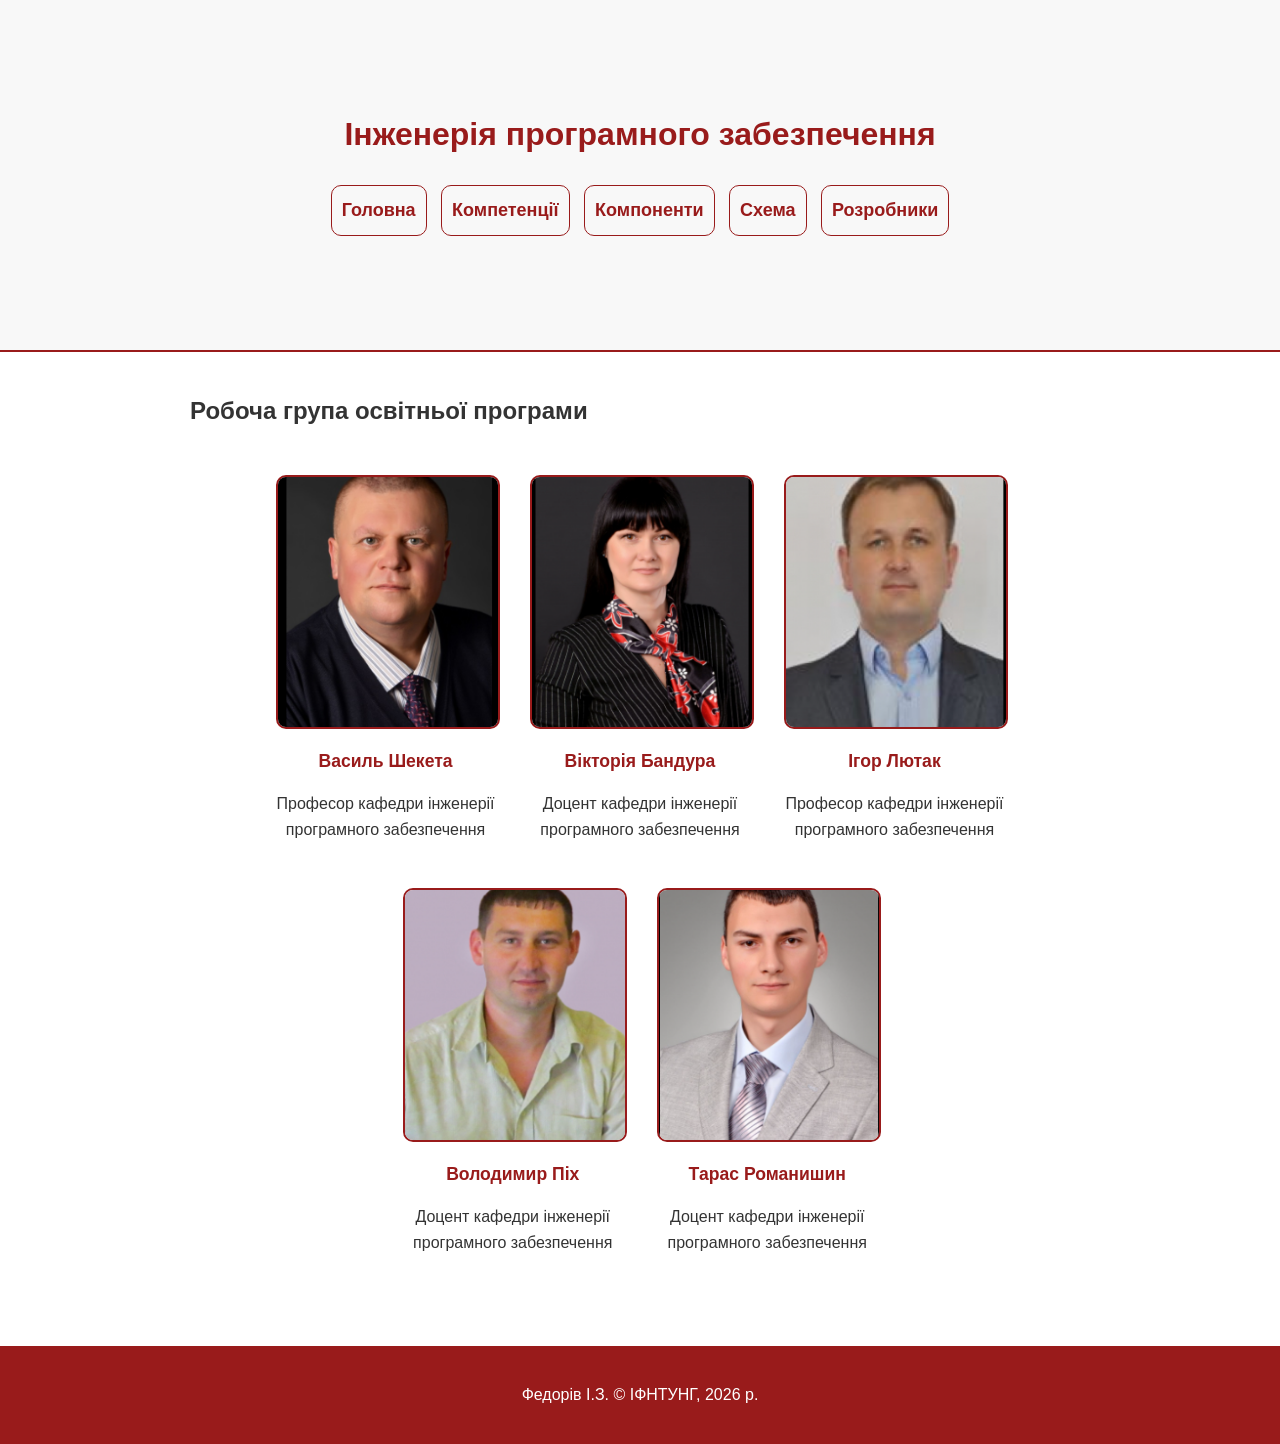
<file: lab4/team.html>
<!DOCTYPE html>
<html lang="uk">
<head>
    <meta charset="UTF-8">
    <title>Лабораторна робота 4</title>
    <link rel="stylesheet" type="text/css" href="assets/style.css">
</head>
<body>
    <header>
        <h1>Інженерія програмного забезпечення</h1>
        <nav>
            <ul class="navigation">
               <li><a href="./index.html">Головна</a></li>
                <li><a href="./competencies.html">Компетенції</a></li>
                <li><a href="./components.html">Компоненти</a></li>
                <li><a href="./graph.html">Схема</a></li>
                <li><a href="./team.html">Розробники</a></li>
            </ul>
        </nav>
    </header>
    <main class="container">
        <h2 id="goal">Робоча група освітньої програми</h2>       
        <div class="authors">
            <div class="author">
                <img src="./assets/author1.jpg" alt="Василь Шекета">
                <h3>Василь Шекета</h3>
                <p>Професор кафедри інженерії програмного забезпечення</p>
            </div>
            <div class="author">
                <img src="./assets/author2.jpg" alt="Вікторія Бандура">
                <h3>Вікторія Бандура</h3>
                <p>Доцент кафедри інженерії програмного забезпечення</p>
            </div>
            <div class="author">
                <img src="./assets/author3.jpg" alt="Ігор Лютак">
                <h3>Ігор Лютак</h3>
                <p>Професор кафедри інженерії програмного забезпечення</p>
            </div>
             <div class="author">
                <img src="./assets/author4.jpg" alt="Володимир Піх">
                <h3>Володимир Піх</h3>
                <p>Доцент кафедри інженерії програмного забезпечення</p>
            </div>
            <div class="author">
                <img src="./assets/author5.jpg" alt="Тарас Романишин">
                <h3>Тарас Романишин</h3>
                <p>Доцент кафедри інженерії програмного забезпечення</p>
            </div>
        </div>    
    </main>
    <footer>
        <p>Федорів І.З. © ІФНТУНГ, 2026 р.</p>
    </footer>
</body>
</html>
</file>
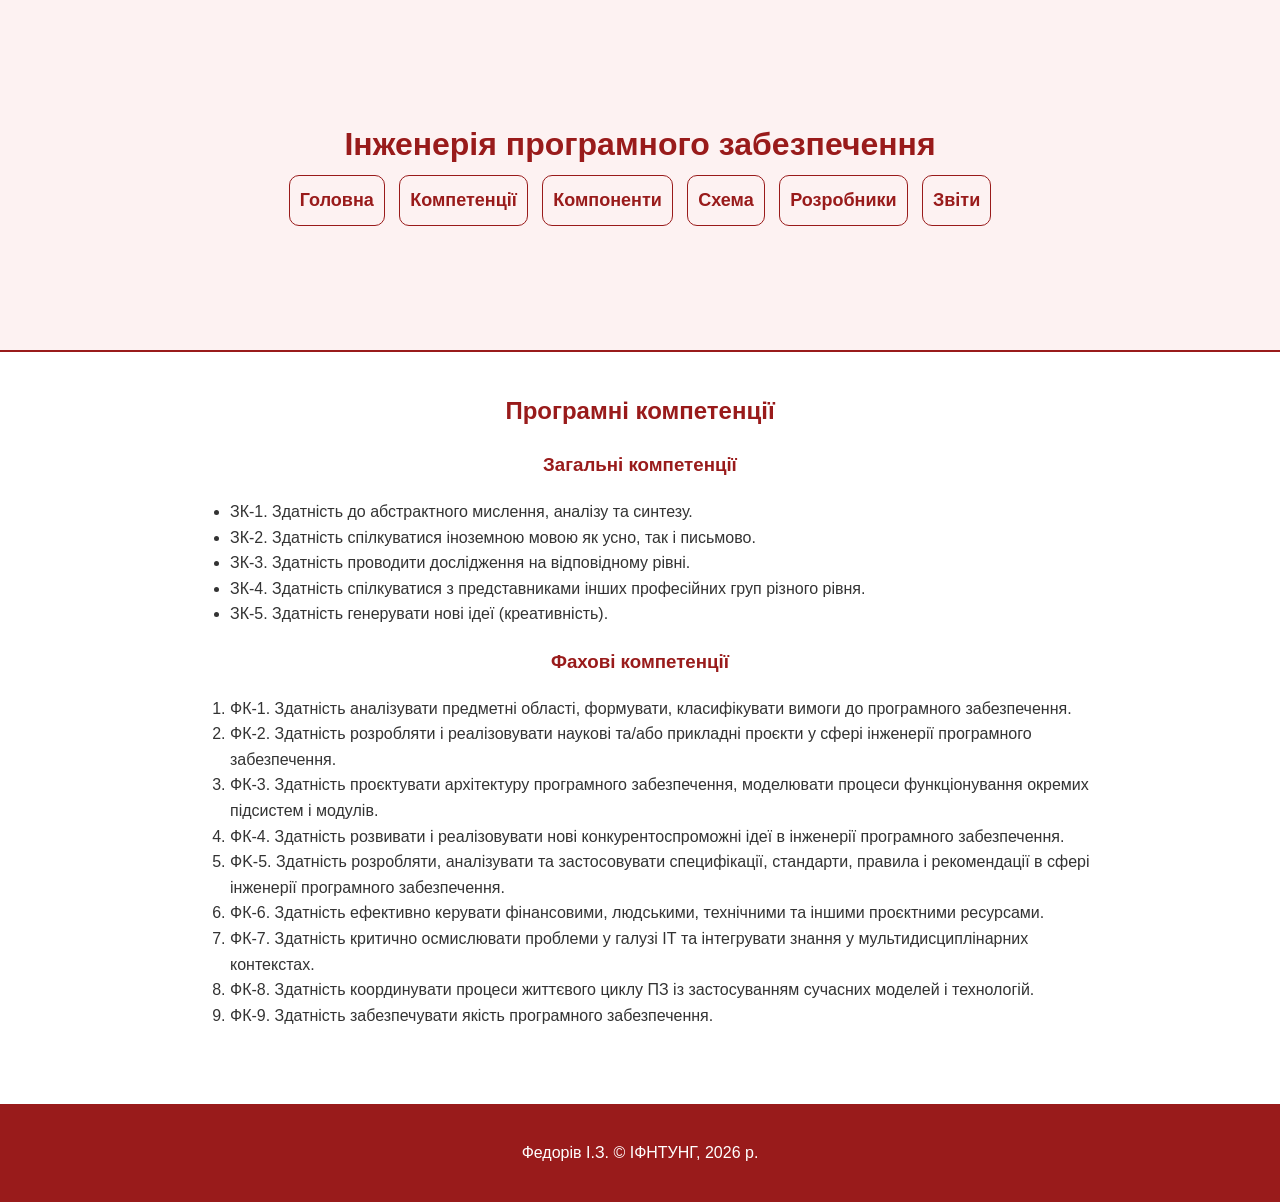
<file: lab5/competencies.html>
<!DOCTYPE html>
<html>
<head>
     <meta charset="utf-8"/>
    <title>Лабораторна робота 5</title>
    <link rel="stylesheet" type="text/css" href="./assets/style.css"/>
</head>
<body>
    <header>
        <h1>Інженерія програмного забезпечення</h1>
        <nav>
            <ul class="navigation">
               <li><a href="./index.html">Головна</a></li>
                <li><a href="./competencies.html">Компетенції</a></li>
                <li><a href="./components.html">Компоненти</a></li>
                <li><a href="./graph.html">Схема</a></li>
                <li><a href="./team.html">Розробники</a></li>
                <li><a href="./reports.html">Звіти</a></li>
            </ul>
        </nav>
    </header>
    <main class="container">
        <h2 id="competencies">Програмні компетенції</h2>
        <h3>Загальні компетенції</h3>
        <ul class="general-competencies">
            <li>ЗК-1. Здатність до абстрактного мислення, аналізу та синтезу.</li>
            <li>ЗК-2. Здатність спілкуватися іноземною мовою як усно, так і письмово.</li>
            <li>ЗК-3. Здатність проводити дослідження на відповідному рівні.</li>
            <li>ЗК-4. Здатність спілкуватися з представниками інших професійних груп різного рівня.</li>
            <li>ЗК-5. Здатність генерувати нові ідеї (креативність).
        </ul>
        <h3>Фахові компетенції</h3>
        <ol class="spec-competencies">
            <li>ФК-1. Здатність аналізувати предметні області, формувати, класифікувати вимоги до програмного забезпечення.</li>
            <li>ФК-2. Здатність розробляти і реалізовувати наукові та/або прикладні проєкти у сфері інженерії програмного забезпечення.</li>
            <li>ФК-3. Здатність проєктувати архітектуру програмного забезпечення, моделювати процеси функціонування окремих підсистем і модулів.</li>
            <li>ФК-4. Здатність розвивати і реалізовувати нові конкурентоспроможні ідеї в інженерії програмного забезпечення.</li>
            <li>ФK-5. Здатність розробляти, аналізувати та застосовувати специфікації, стандарти, правила і рекомендації в сфері інженерії програмного забезпечення.</li>
            <li>ФК-6. Здатність ефективно керувати фінансовими, людськими, технічними та іншими проєктними ресурсами.</li>
            <li>ФК-7. Здатність критично осмислювати проблеми у галузі ІТ та інтегрувати знання у мультидисциплінарних контекстах.</li>
            <li>ФК-8. Здатність координувати процеси життєвого циклу ПЗ із застосуванням сучасних моделей і технологій.</li>
            <li>ФК-9. Здатність забезпечувати якість програмного забезпечення.</li>
        </ol>
    </main>

    <footer>
        <p>Федорів І.З. © ІФНТУНГ, 2026 р.</p>
    </footer>
  </body>
</html>
</file>
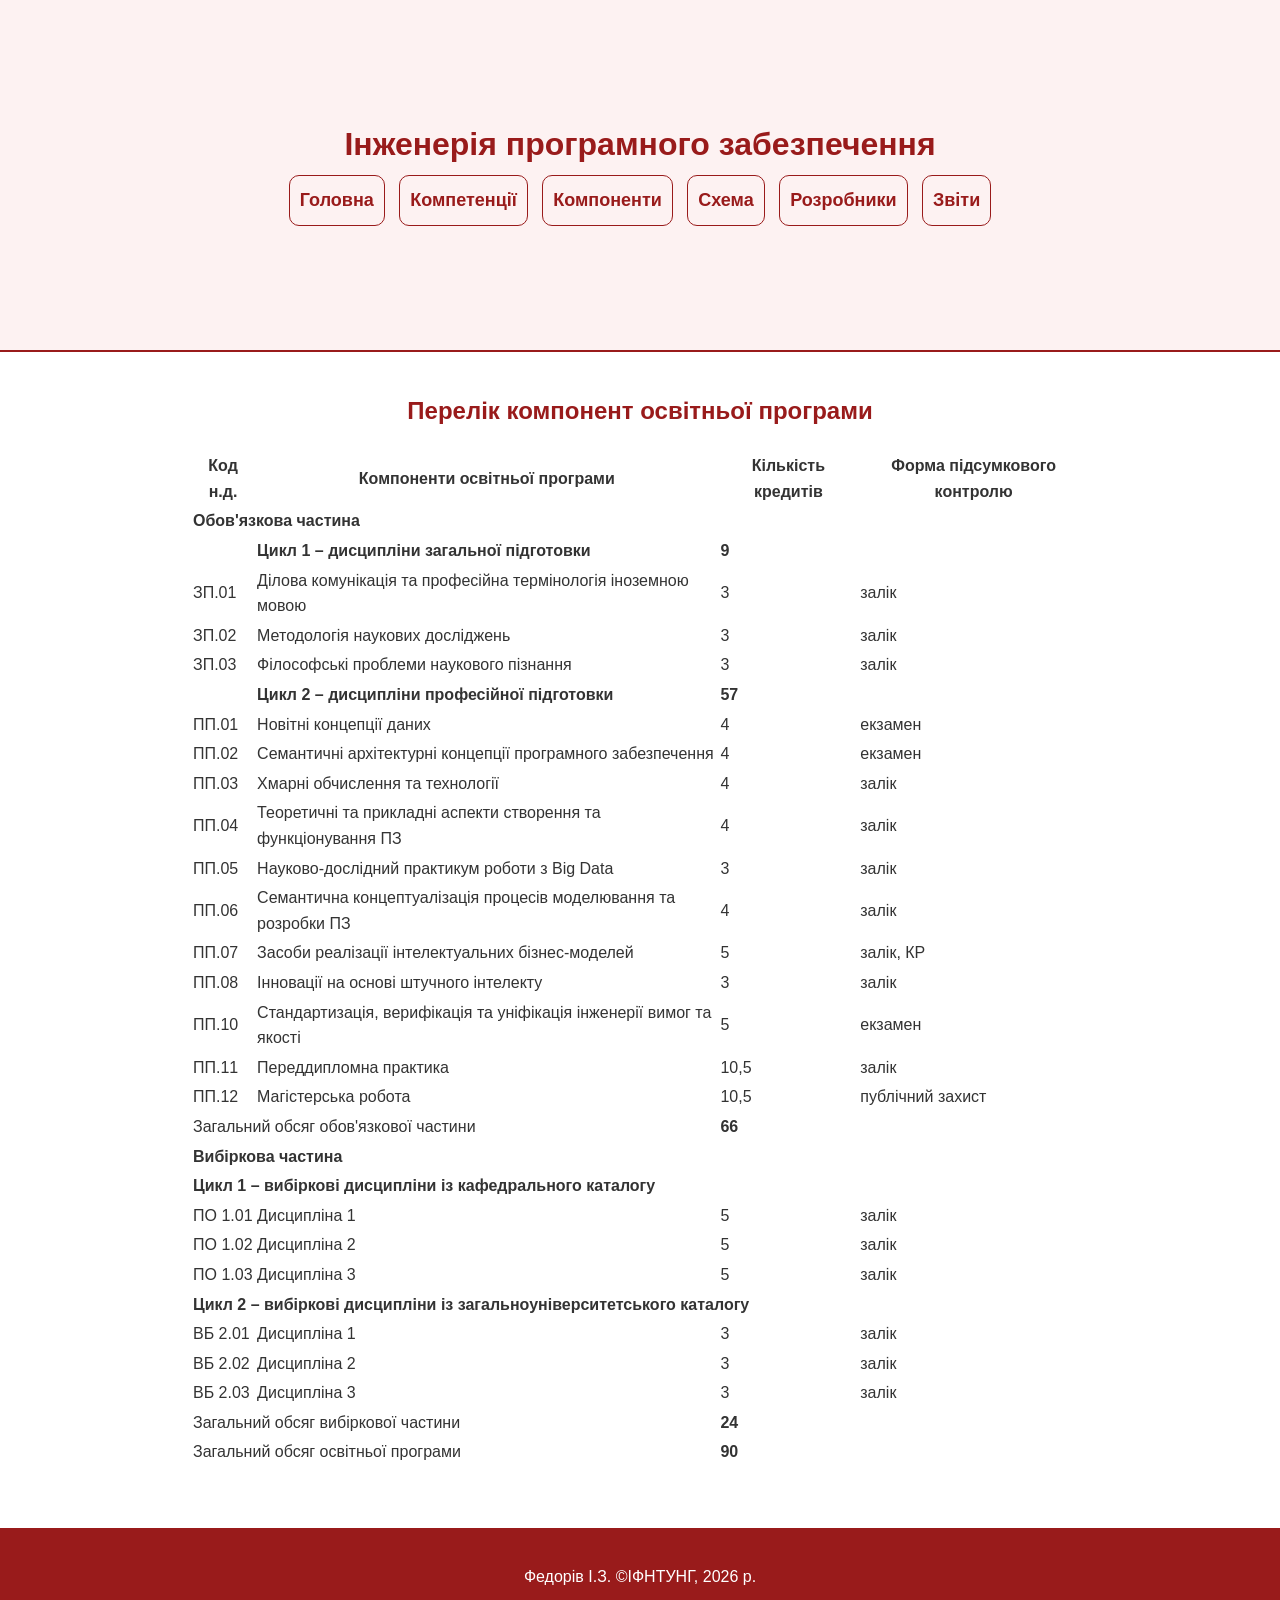
<file: lab5/components.html>
<!DOCTYPE html>
<html>
<head>
    <meta charset="utf-8">
    <title>Лабораторна робота 5</title>
    <link rel="stylesheet" type="text/css" href="./assets/style.css"/>
</head>
<body>
    <header>
        <h1>Інженерія програмного забезпечення</h1>
        <nav>
           <ul class="navigation">
               <li><a href="./index.html">Головна</a></li>
                <li><a href="./competencies.html">Компетенції</a></li>
                <li><a href="./components.html">Компоненти</a></li>
                <li><a href="./graph.html">Схема</a></li>
                <li><a href="./team.html">Розробники</a></li>
                <li><a href="./reports.html">Звіти</a></li>
            </ul>
        </nav>
    </header>
    <main class="container">
        <h2 id="components">Перелік компонент освітньої програми</h2>
        <table class="components-table">
            <tr>
                <th>Код н.д.</th>
                <th>Компоненти освітньої програми</th>
                <th>Кількість кредитів</th>
                <th>Форма підсумкового контролю</th>
            </tr>
            <tr><td colspan="4"><b>Обов'язкова частина</b></td></tr>
            <tr>
                <td></td>
                <td><b>Цикл 1 – дисципліни загальної підготовки</b></td>
                <td><b>9</b></td>
                <td></td>
            </tr>
            <tr>
                <td>ЗП.01</td>
                <td>Ділова комунікація та професійна термінологія іноземною мовою</td>
                <td>3</td>
                <td>залік</td>
            </tr>
            <tr>
                <td>ЗП.02</td>
                <td>Методологія наукових досліджень</td>
                <td>3</td>
                <td>залік</td>
            </tr>
            <tr>
                <td>ЗП.03</td>
                <td>Філософські проблеми наукового пізнання</td>
                <td>3</td>
                <td>залік</td>
            </tr>
            <tr>
                <td></td>
                <td><b>Цикл 2 – дисципліни професійної підготовки</b></td>
                <td><b>57</b></td>
                <td></td>
            </tr>
            <tr>
                <td>ПП.01</td>
                <td>Новітні концепції даних</td>
                <td>4</td>
                <td>екзамен</td>
            </tr>
            <tr>
                <td>ПП.02</td>
                <td>Семантичні архітектурні концепції програмного забезпечення</td>
                <td>4</td>
                <td>екзамен</td>
            </tr>
            <tr>
                <td>ПП.03</td>
                <td>Хмарні обчислення та технології</td>
                <td>4</td>
                <td>залік</td>
            </tr>
            <tr>
                <td>ПП.04</td>
                <td>Теоретичні та прикладні аспекти створення та функціонування ПЗ</td>
                <td>4</td>
                <td>залік</td>
            </tr>
            <tr>
                <td>ПП.05</td>
                <td>Науково-дослідний практикум роботи з Big Data</td>
                <td>3</td>
                <td>залік</td>
            </tr>
            <tr>
                <td>ПП.06</td>
                <td>Семантична концептуалізація процесів моделювання та розробки ПЗ</td>
                <td>4</td>
                <td>залік</td>
            </tr>
            <tr>
                <td>ПП.07</td>
                <td>Засоби реалізації інтелектуальних бізнес-моделей</td>
                <td>5</td>
                <td>залік, КР</td>
            </tr>
            <tr>
                <td>ПП.08</td>
                <td>Інновації на основі штучного інтелекту</td>
                <td>3</td>
                <td>залік</td>
            </tr>
            <tr>
                <td>ПП.10</td>
                <td>Стандартизація, верифікація та уніфікація інженерії вимог та якості</td>
                <td>5</td>
                <td>екзамен</td>
            </tr>
            <tr>
                <td>ПП.11</td>
                <td>Переддипломна практика</td>
                <td>10,5</td>
                <td>залік</td>
            </tr>
            <tr>
                <td>ПП.12</td>
                <td>Магістерська робота</td>
                <td>10,5</td>
                <td>публічний захист</td>
            </tr>
            <tr>
                <td colspan="2">Загальний обсяг обов'язкової частини</td>
                <td><b>66</b></td>
                <td></td>
            </tr>
            <tr><td colspan="4"><b>Вибіркова частина</b></td></tr>
            <tr><td colspan="4"><b>Цикл 1 – вибіркові дисципліни із кафедрального каталогу</b></td></tr>
            <tr>
                <td>ПО 1.01</td>
                <td>Дисципліна 1</td>
                <td>5</td>
                <td>залік</td>
            </tr>
            <tr>
                <td>ПО 1.02</td>
                <td>Дисципліна 2</td>
                <td>5</td>
                <td>залік</td>
            </tr>
            <tr>
                <td>ПО 1.03</td>
                <td>Дисципліна 3</td>
                <td>5</td>
                <td>залік</td>
            </tr>
            <tr><td colspan="4"><b>Цикл 2 – вибіркові дисципліни із загальноуніверситетського каталогу</b></td></tr>
            <tr>
                <td>ВБ 2.01</td>
                <td>Дисципліна 1</td>
                <td>3</td>
                <td>залік</td>
            </tr>
            <tr>
                <td>ВБ 2.02</td>
                <td>Дисципліна 2</td>
                <td>3</td>
                <td>залік</td>
            </tr>
            <tr>
                <td>ВБ 2.03</td>
                <td>Дисципліна 3</td>
                <td>3</td>
                <td>залік</td>
            </tr>
            <tr>
                <td colspan="2">Загальний обсяг вибіркової частини</td>
                <td><b>24</b></td>
                <td></td>
            </tr>
            <tr>
                <td colspan="2">Загальний обсяг освітньої програми</td>
                <td><b>90</b></td>
                <td></td>
            </tr>
        </table>
    </main>

    <footer>
        <p>Федорів І.З. ©ІФНТУНГ, 2026 р.</p>
    </footer>
</body>
</html>
</file>
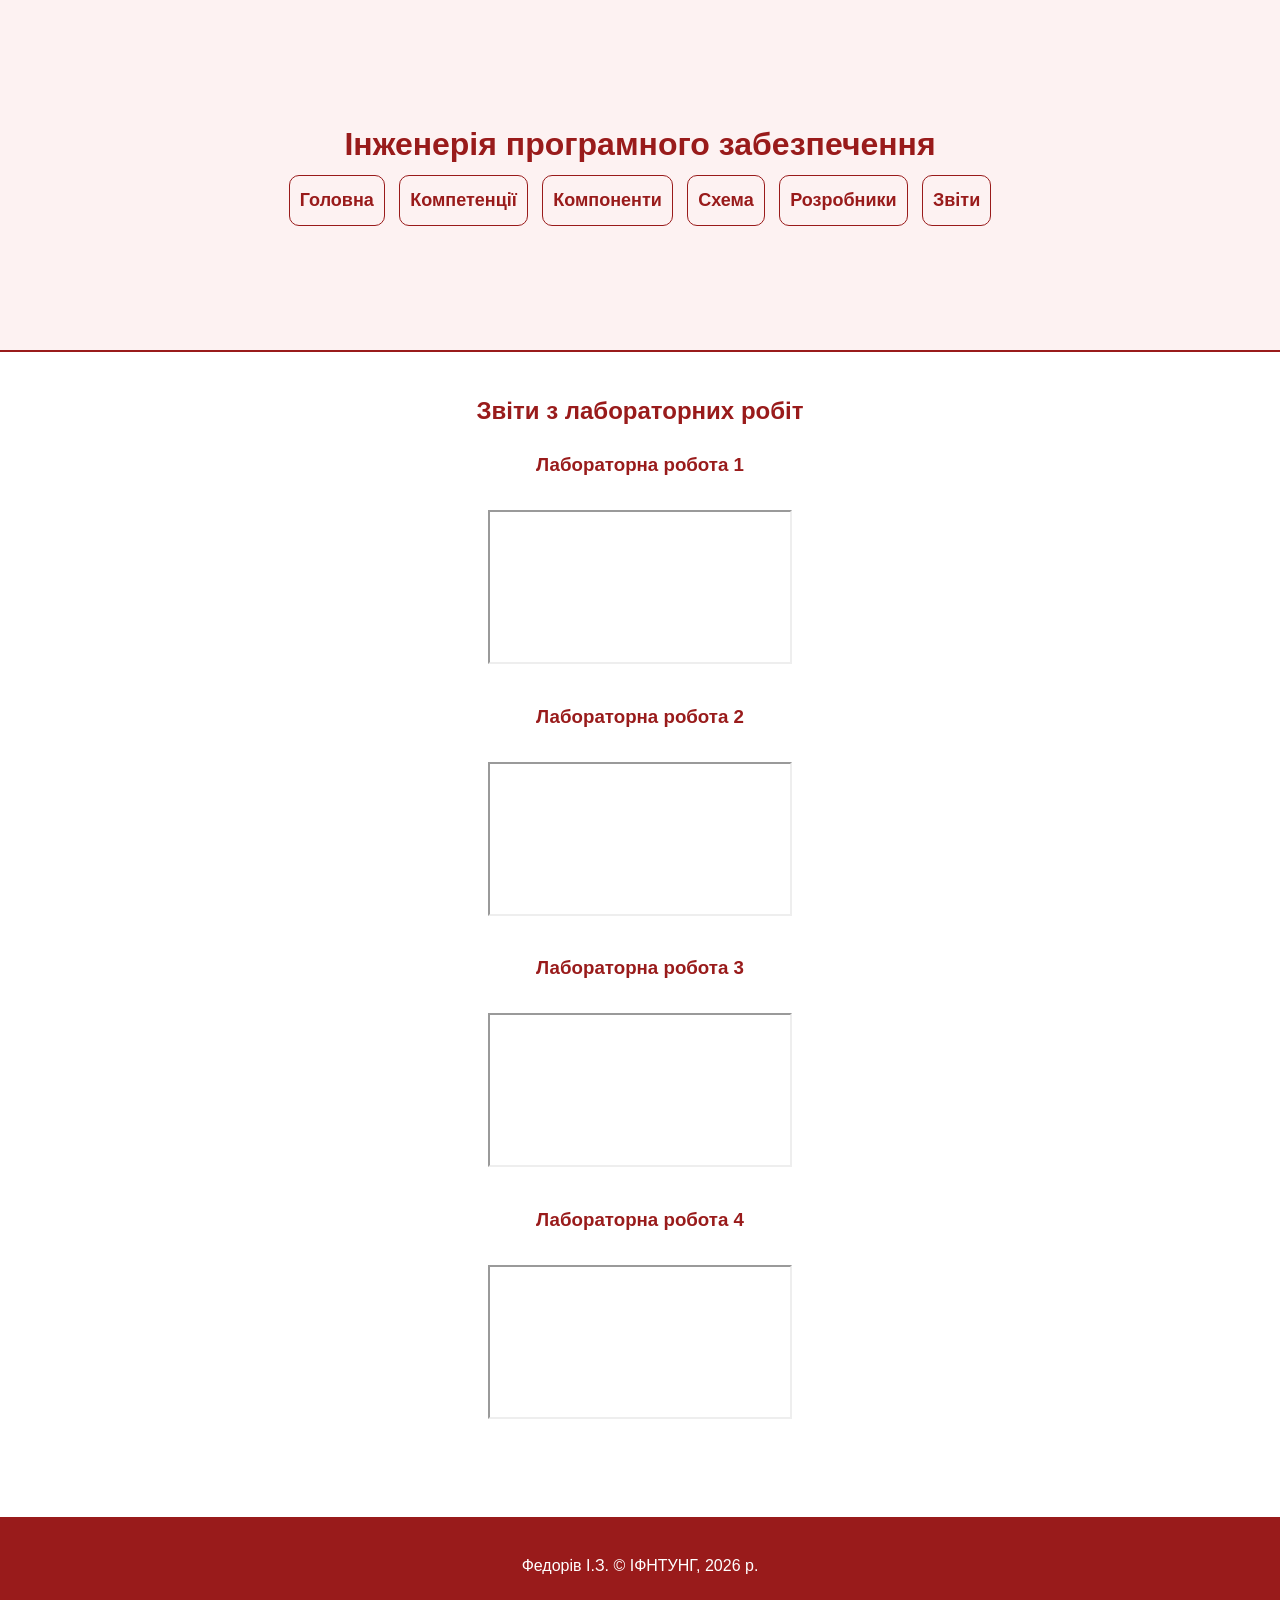
<file: lab5/reports.html>
<!DOCTYPE html>
<html>
    <head>
        <meta charset="UTF-8">
        <title>Лабораторна робота 5</title>
        <link rel="stylesheet" href="./assets/style.css"/>
    </head>
    <body>
        <header>
            <h1>Інженерія програмного забезпечення</h1>
            <nav>
               <ul class="navigation">
               <li><a href="./index.html">Головна</a></li>
                <li><a href="./competencies.html">Компетенції</a></li>
                <li><a href="./components.html">Компоненти</a></li>
                <li><a href="./graph.html">Схема</a></li>
                <li><a href="./team.html">Розробники</a></li>
                <li><a href="./reports.html">Звіти</a></li>
            </ul>
            </nav>
        </header>
        <main class="container">
            <h2>Звіти з лабораторних робіт</h2>
            <h3>Лабораторна робота 1</h3>
            <div class="frame-container">
                <iframe src="https://docs.google.com/document/d/e/2PACX-1vQ8OlR8NwU04yyLcyWP5vo-6ljfzShKH223sRAqjNO4gv03wyDUp9OqMjTbf06zEmqcmG38-6BvAy0F/pub?embedded=true"></iframe>
            </div>
            <h3>Лабораторна робота 2</h3>
            <div class="frame-container">
                <iframe src="https://docs.google.com/document/d/e/2PACX-1vR0G3CuXsiYfhdRO9zEQmdM_LfP708JPGto2u2loj8viw2aaEhMR9fv-R8ogDeLLeP5Q0GMuoByi1Xs/pub?embedded=true"></iframe>
            </div>
            <h3>Лабораторна робота 3</h3>
            <div class="frame-container">
                <iframe src="https://docs.google.com/document/d/e/2PACX-1vTPryc2FQee2e3myXj4jtga8SbJfGHE1cIgOUoEdMAFRb9QJWk_sZE3xVx18LNFkg8Ma6kW7fUZoimV/pub?embedded=true"></iframe>
            </div>
            <h3>Лабораторна робота 4</h3>
            <div class="frame-container">
                <iframe src="https://docs.google.com/document/d/e/2PACX-1vSMP0fkT19MyyYy-Vkl6gyQN-923Qne8BlJVaE8E44KebkJKsO6yHJwHdMN0FBluIqRh7dTS7k7tKsH/pub?embedded=true"></iframe>
            </div>
        </main>
        <footer>
            <p>Федорів І.З. © ІФНТУНГ, 2026 р.</p>
        </footer>
    </body>
</html>
</file>
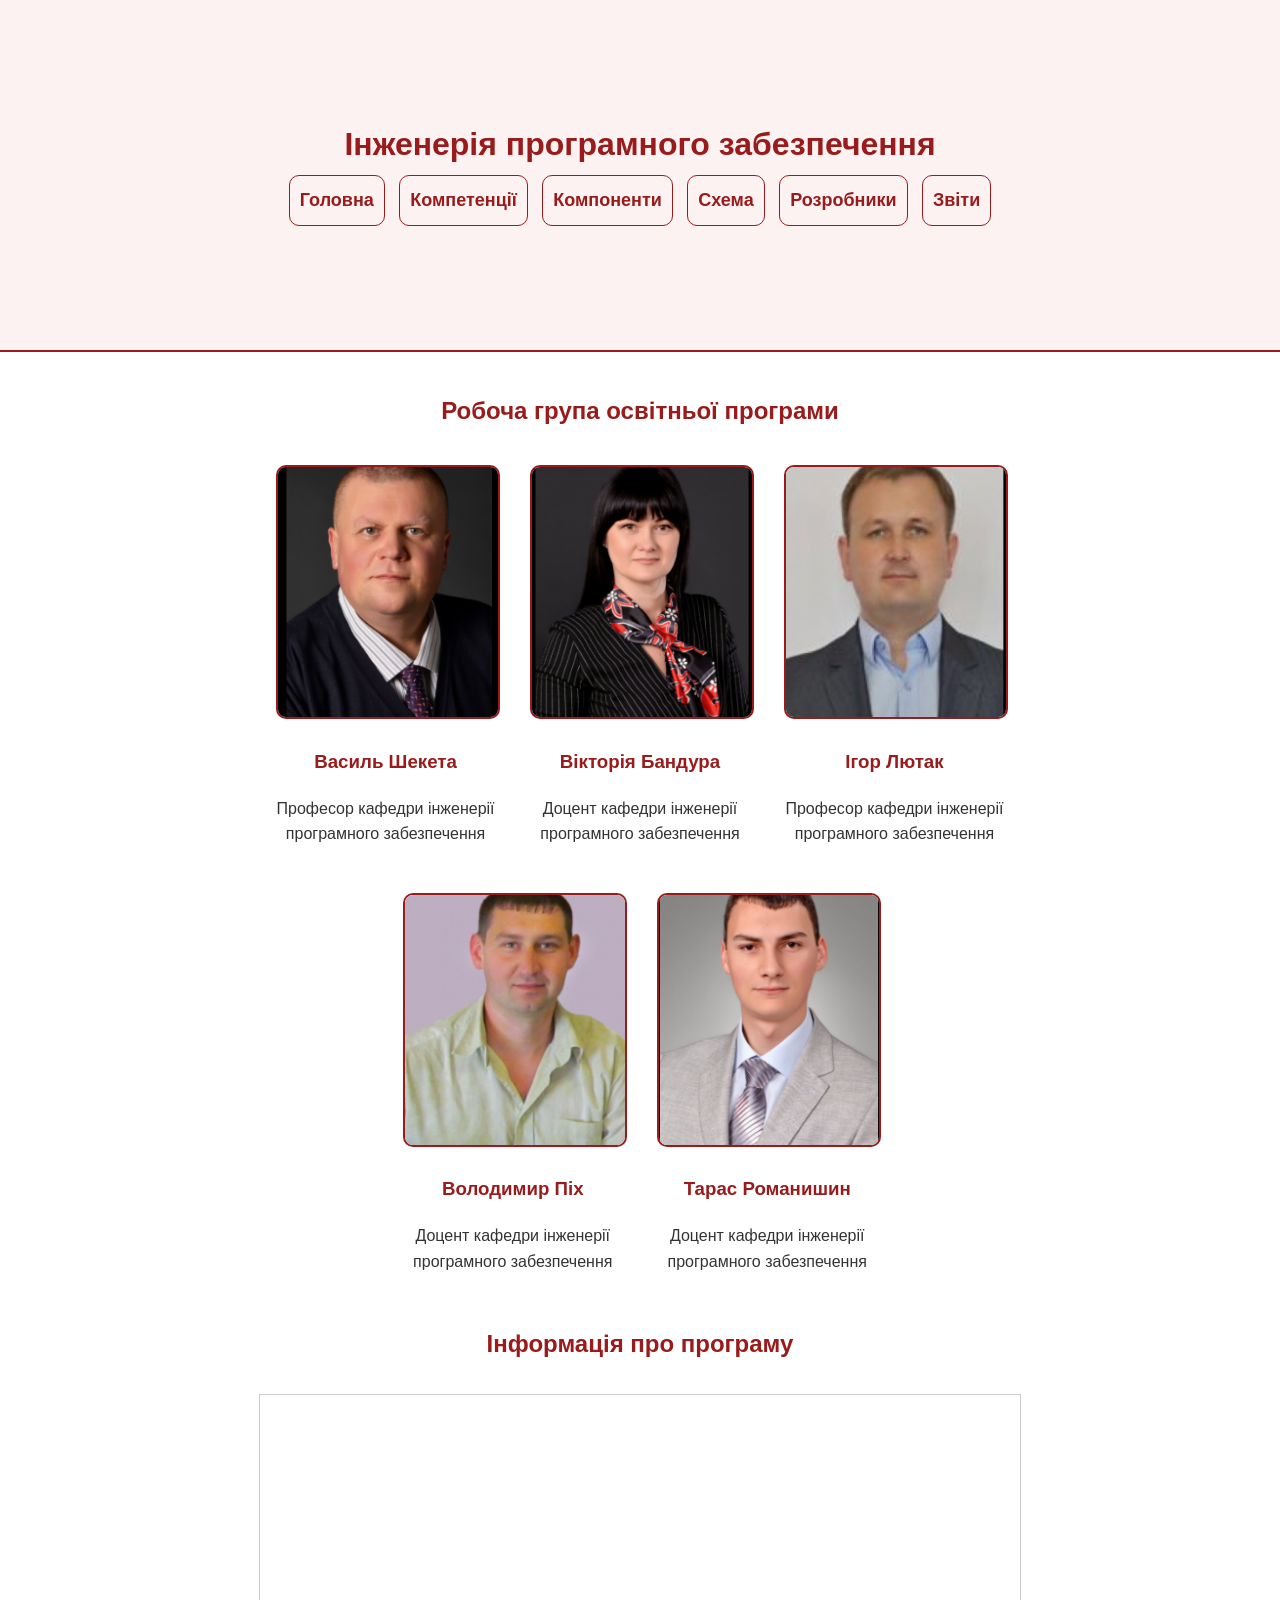
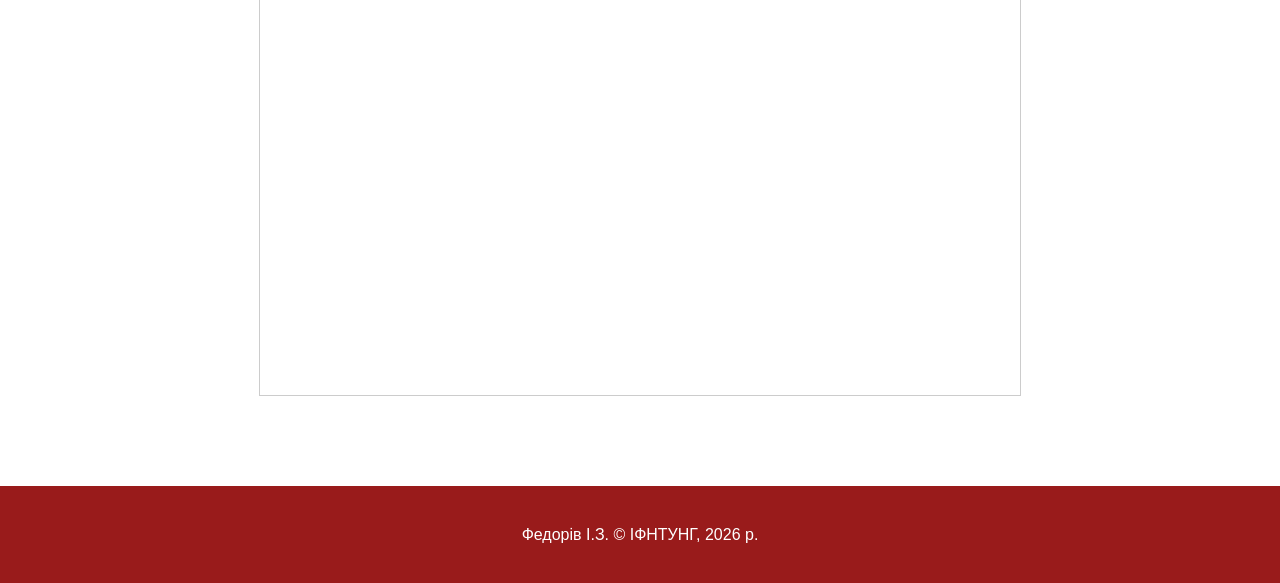
<file: lab5/team.html>
<!DOCTYPE html>
<html lang="uk">
<head>
    <meta charset="UTF-8">
    <title>Лабораторна робота 5</title>
    <link rel="stylesheet" type="text/css" href="./assets/style.css"/>
</head>
<body>
    <header>
        <h1>Інженерія програмного забезпечення</h1>
        <nav>
            <ul class="navigation">
               <li><a href="./index.html">Головна</a></li>
                <li><a href="./competencies.html">Компетенції</a></li>
                <li><a href="./components.html">Компоненти</a></li>
                <li><a href="./graph.html">Схема</a></li>
                <li><a href="./team.html">Розробники</a></li>
                <li><a href="./reports.html">Звіти</a></li>
            </ul>
        </nav>
    </header>
    <main class="container">
        <h2 id="goal">Робоча група освітньої програми</h2>       
        <div class="authors">
            <div class="author">
                <img src="./assets/author1.jpg" alt="Василь Шекета">
                <h3>Василь Шекета</h3>
                <p>Професор кафедри інженерії програмного забезпечення</p>
            </div>
            <div class="author">
                <img src="./assets/author2.jpg" alt="Вікторія Бандура">
                <h3>Вікторія Бандура</h3>
                <p>Доцент кафедри інженерії програмного забезпечення</p>
            </div>
            <div class="author">
                <img src="./assets/author3.jpg" alt="Ігор Лютак">
                <h3>Ігор Лютак</h3>
                <p>Професор кафедри інженерії програмного забезпечення</p>
            </div>
             <div class="author">
                <img src="./assets/author4.jpg" alt="Володимир Піх">
                <h3>Володимир Піх</h3>
                <p>Доцент кафедри інженерії програмного забезпечення</p>
            </div>
            <div class="author">
                <img src="./assets/author5.jpg" alt="Тарас Романишин">
                <h3>Тарас Романишин</h3>
                <p>Доцент кафедри інженерії програмного забезпечення</p>
            </div>
        </div> 
        <h2>Інформація про програму</h2>
        <div class="frame-container">
            <iframe class="frame"
                 src="https://nung.edu.ua/vstup/inzheneriia-prohramnoho-zabezpechennia-tviy-shliakh-do-it-vershyn/" 
                title="Інформація про програму ІПЗ">
            </iframe>
        </div>
    </main>
    <footer>
        <p>Федорів І.З. © ІФНТУНГ, 2026 р.</p>
    </footer>
</body>
</html>
</file>
<file: lab4/assets/style.css>
body {
    box-sizing: border-box;
    margin: 0;
    font-family: Arial, sans-serif;
    line-height: 1.6;
    color: #333;
}

header {
    height: 350px; 
    background-color: #f8f8f8; 
    text-align: center;
    display: flex;
    flex-direction: column;
    justify-content: center;
    border-bottom: 2px solid #991B1B;
}

header h1 {
    color: #991B1B;
    margin: 0;
    padding-bottom: 20px;
}

.navigation {
    list-style: none;
    padding: 0;
    margin: 0;
}

.navigation li {
    display: inline-block;
    border: 1px solid #991B1B;
    padding: 10px;
    margin: 5px;
    border-radius: 10px;
}

.navigation a {
    text-decoration: none;
    font-size: 18px;
    color: #991B1B;
    font-weight: bold;
}

.container {
    max-width: 900px;
    margin: 0 auto;
    padding: 20px;
}

.authors {
    text-align: center;
    margin-top: 30px;
}

.author {
    width: 220px;
    display: inline-block;
    margin: 15px;
    vertical-align: top;
    text-align: center;
}

.author img {
    width: 100%;
    height: 250px;
    object-fit: cover;
    border-radius: 10px;
    border: 2px solid #991B1B;
}

.author h3 {
    color: #991B1B;
    font-size: 1.1em;
    margin: 10px 0 5px 0;
}

.contact-form {
    max-width: 300px;
    margin: 20px auto; 
    text-align: left;
    padding: 20px;
    border: 1px solid #991B1B;
    border-radius: 10px;
}

.form-group {
    margin-bottom: 15px;
    display: flex;
    flex-direction: column;
}

.contact-form label {
    font-weight: bold;
    margin-bottom: 5px;
    color: #991B1B;
}

.contact-form input {
    padding: 8px;
    border: 1px solid #ccc;
    border-radius: 5px;
}

.contact-form button {
    width: 100%;
    padding: 10px;
    background-color: #991B1B;
    color: white;
    border: none;
    border-radius: 5px;
    cursor: pointer;
    font-size: 16px;
}

footer {
    background-color: #991B1B;
    color: white;
    text-align: center;
    padding: 20px;
    margin-top: 40px;
}

@media (max-width: 768px) {
    header {
        height: auto;
        padding: 40px 10px;
    }
    
    .navigation li {
        display: block;
        margin: 10px auto;
        width: fit-content;
    }
    
    .author {
        width: 90%;
    }
}
</file>
<file: lab5/assets/style.css>
body {
    font-family: Helvetita, sans-serif;
    margin: 0;
    line-height: 1.6;
    color: #333;
    box-sizing: border-box;
}

h1, h2, h3 {
    text-align: center;
    color: #991B1B;
    margin-top: 20px;
}

header {
    height: 350px;
    background-color: #FDF2F2;
    border-bottom: 2px solid #991B1B;
    display: flex;
    flex-direction: column;
    justify-content: center;
    text-align: center;
}

header h1 {
    margin: 0;
}

.navigation {
    padding-inline-start: 0;
    text-align: center;
    list-style: none;
    margin: 0;
}

.navigation li {
    display: inline-block;
    border: 1px solid #991B1B;
    padding: 10px;
    margin: 5px;
    border-radius: 10px;
}

.navigation a {
    color: #991B1B;
    text-decoration: none;
    font-size: 18px;
    font-weight: bold;
}

.container {
    max-width: 900px;
    margin: 0 auto;
    padding: 20px;
}

.subtitle {
    font-size: 18px;
    color: #333;
    text-align: center;
}

.authors {
    text-align: center;
}

.author {
    width: 220px;
    display: inline-block;
    margin: 15px;
    vertical-align: top;
    text-align: center;
}

.author img {
    width: 100%;
    height: 250px;
    object-fit: cover;
    border-radius: 10px;
    border: 2px solid #991B1B;
}

.frame-container {
    text-align: center;
    margin: 30px 0;
}

.frame {
    margin: 0 auto;
    width: 760px;
    height: 600px;
    border: 1px solid #ccc;
    display: block;
}

.contact-form {
    max-width: 300px;
    margin: 20px auto;
    text-align: left;
    padding: 20px;
    border: 1px solid #991B1B;
    border-radius: 10px;
}

.form-group {
    margin-bottom: 15px;
    display: flex;
    flex-direction: column;
}

.contact-form label {
    font-weight: bold;
    margin-bottom: 5px;
    color: #991B1B;
}

.contact-form input {
    padding: 8px;
    border: 1px solid #ccc;
    border-radius: 5px;
}

.contact-form button {
    width: 100%;
    padding: 10px;
    background-color: #991B1B;
    color: white;
    border: none;
    border-radius: 5px;
    cursor: pointer;
    font-size: 16px;
}

footer {
    background-color: #991B1B;
    color: white;
    text-align: center;
    padding: 20px;
    margin-top: 40px;
}

@media (max-width: 800px) {
    .frame {
        width: 95%;
        height: 400px;
    }
    
    .navigation li {
        display: block;
        width: fit-content;
        margin: 5px auto;
    }

    header {
        height: auto;
        padding: 40px 10px;
    }
}
</file>
<file: lab3/style.css>
body {
    font-family: Garamond;
}

h1, h2, h3 {
    font-family: Helvetica;
    text-align: center;
    color: #991B1B;
}

.navigation {
    padding-inline-start: 0;
    text-align: center;
}

.navigation li {
    display: inline;
    padding: 10px;
    margin: 0 10px;
    border: 1px solid;
    border-radius: 5px;
}

.navigation a {
    color: black;
    text-decoration: none;
    font-size: 20px;
}

.components-table {
    margin: 0 auto;
    border: 1px solid #991B1B;
    border-collapse: collapse;
}

.components-table td,
.components-table th {
    border: 1px solid #991B1B;
    padding: 8px;
}

.components-table tr:nth-child(odd) {
    background-color: #FDF2F2;
}

.components-table tr:nth-child(even) {
    background-color: #991B1B;
    color: white;
}

.subtitle {
    text-align: center;
    font-size: 1.2em;
}

ul, ol {
    list-style-type: none;
}

.image-container {
    text-align: center;
    margin-top: 20px;
}
</file>
